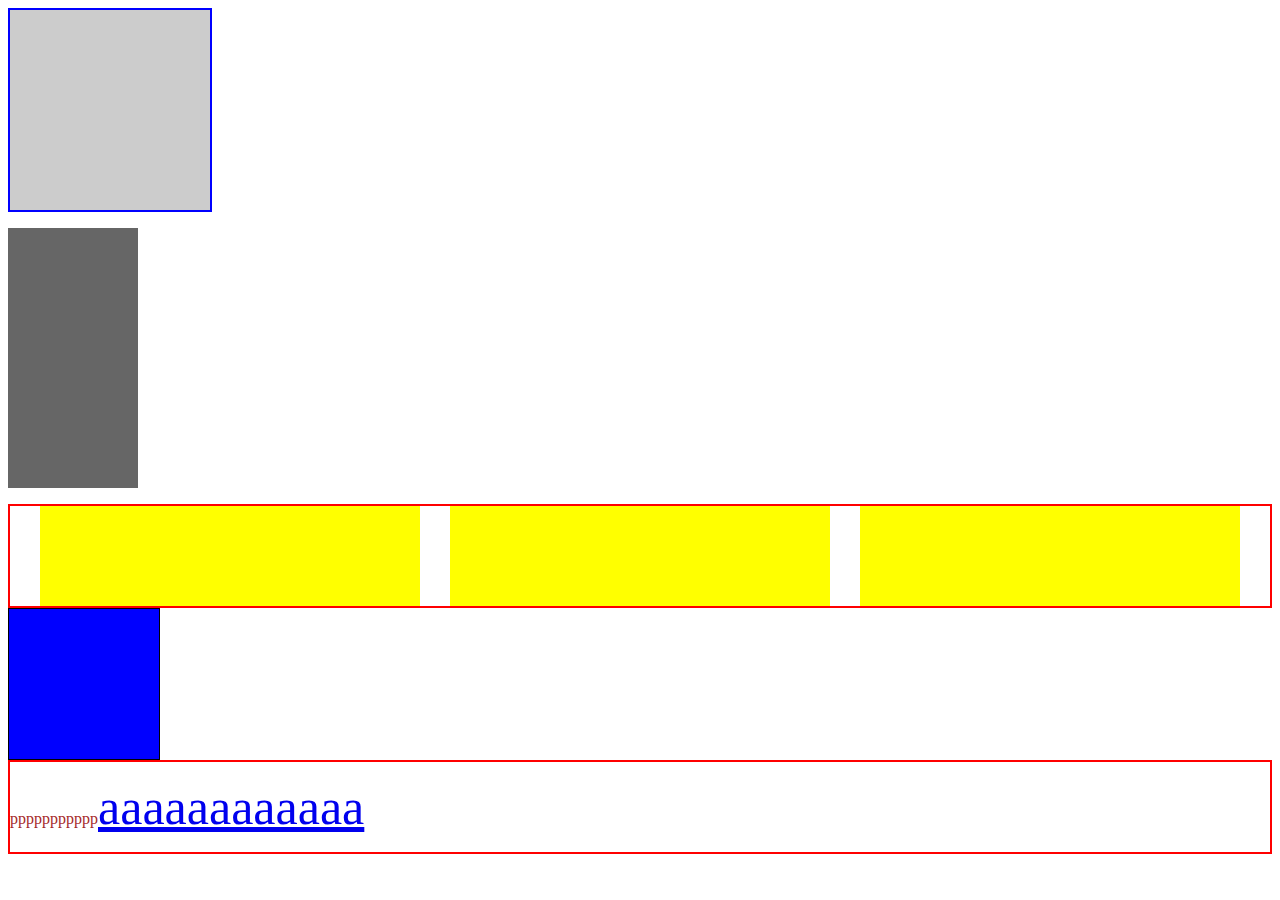
<file: HTML5/02-阶段二（CSS）/day26-less/index.html>
<!DOCTYPE html>
<html>
	<head>
		<meta charset="utf-8" />
		<title>less</title>
		<!--
			less: 一种动态语言，css预处理语言类似css,增加了心得功能（变量、运算、函数）
		-->
		<!--引入的是css文件（自动编译）-->
		<link rel="stylesheet" href="less1.css" />
	</head>
	<body>
		<div class="div1"></div>
		<p class="p1"></p>
		
		<div class="box">
			<div></div>
			<div></div>
			<div></div>
		</div>
		
		<div class="div3"></div>
		
		<div class="div4">
			<p>ppppppppppp<a href="#">aaaaaaaaaaaa</a></p>
		</div>
	</body>
</html>
</file>
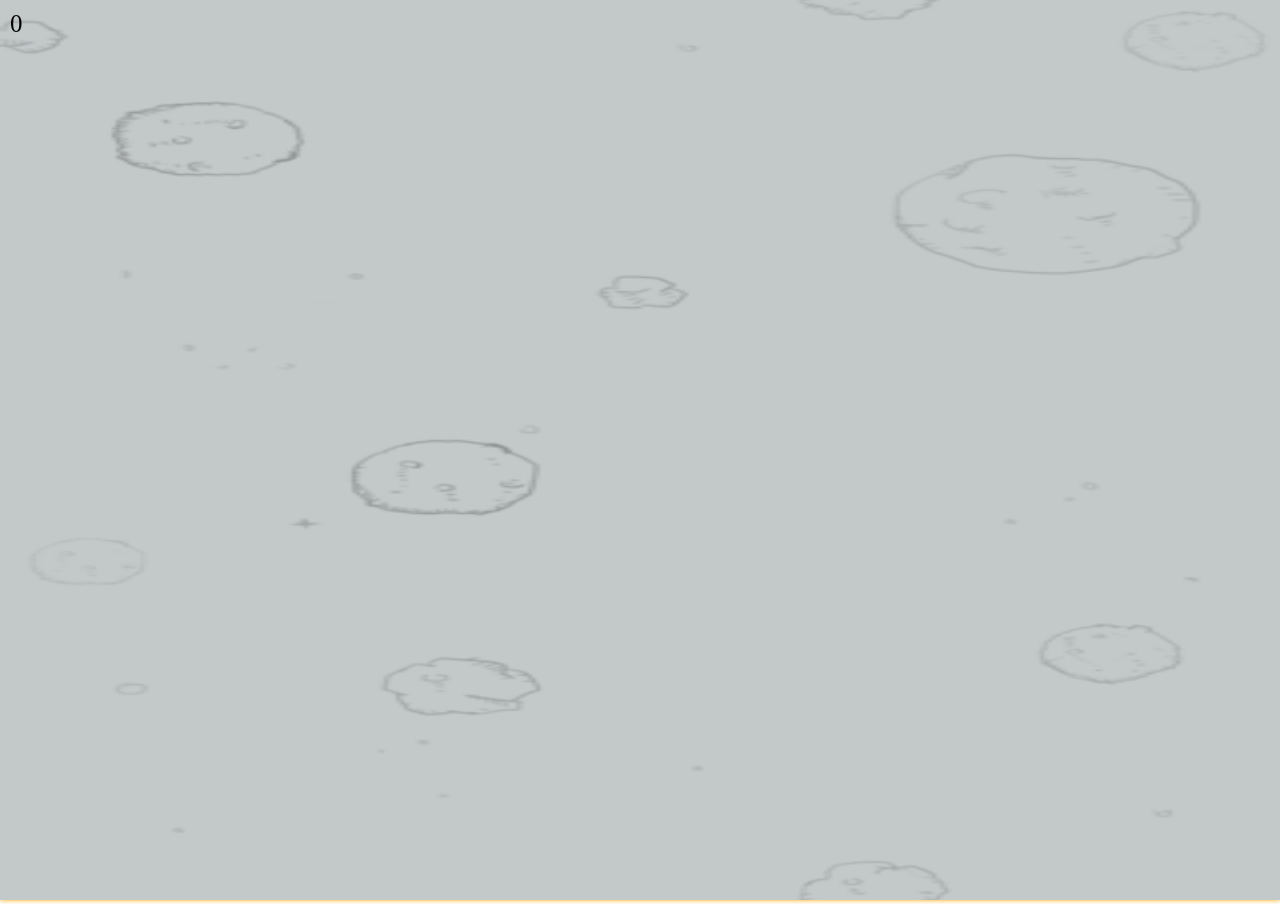
<file: HTML5/05-阶段五（Canvas）/Canvas04-Airplane/index.html>
<!DOCTYPE html>
<html>
	<head>
		<meta charset="UTF-8">
		<meta name="viewport" content="width=device-width,initial-scale=1,minimum-scale=1,maximum-scale=1,user-scalable=no" />
		<title>打飞机布局</title>
		<style type="text/css">
				*{
					padding: 0;
					margin: 0;
				}
				a{
					text-decoration: none;
				}
				li{
					list-style: none;
				}
				html,body{
					width: 100%;
					height: 100%;
				}
				#wrap{
					width: 100%;
					height: 100%;
					position: relative;
				}
				#score{
					position: absolute;
					left: 0;
					top: 0;
					font-size: 25px;
					padding: 10px;
				}
				#myCanvas{
					box-shadow: 0 0 5px orange;
					/*width: 100%;
					height: 100%;*/
				}
				#lose{
					position: absolute;
					width: 70%;
					height: 150px;
					left: 0;
					top: 0;
					right: 0;
					bottom: 0;
					margin: auto;
					border: 1px solid #CCCCCC;
					border-radius: 15px;
					background-color: gainsboro;
					font-size: 20px;
					text-align: center;
					display: none;
				}
				#lose li{
					height: 50px;
					line-height: 50px;
					border-bottom: 1px solid darkgray;
				}
				#lose li:last-child{
					border-bottom-width: 0;
				}
		</style>
	</head>
	<body>
		<div id="audioList">
			<audio src="audio/bullet.mp3" id="bulletSound"></audio>
			<audio src="audio/enemy1_down.mp3" id="enemy1Sound"></audio>
			<audio src="audio/enemy2_down.mp3" id="enemy2Sound"></audio>
			<audio src="audio/enemy3_down.mp3" id="enemy3Sound"></audio>
			<audio src="audio/game_music.mp3" id="gameSound" loop="loop"></audio>
			<audio src="audio/game_over.mp3" id="gameOverSound"></audio>
		</div>
		
		<div id="wrap">
			<!--分数-->
			<div id="score">
				<span id="scores">0</span>
			</div>
			<!--画布-->
			<canvas id="myCanvas" width="320" height="568"></canvas>
			
			<!--游戏结束-->
			<ul id="lose">
				<li>游戏结束</li>
				<li>得分 <span id="scoreEnd">0</span> </li>
				<li><a href="" id="again">再来一次</a></li>
			</ul>
			
			
		</div>
		<script src="js/jquery-3.1.0.min.js" type="text/javascript" charset="utf-8"></script>
		<script>
			$(function(){
				//获取元素
				var bulletSound=document.getElementById("bulletSound");
				var enemy1Sound=document.getElementById("enemy1Sound");
				var enemy2Sound=document.getElementById("enemy2Sound");
				var enemy3Sound=document.getElementById("enemy3Sound");
				var gameMusic=document.getElementById("gameSound");
				var gameOverMusic=document.getElementById("gameOverSound");
				
				var canvas=$("#myCanvas");
				var score=$('#score');
				var again=$('#again')
				
				var ctx=canvas[0].getContext('2d');
				//设置画布宽高等同手机屏幕
				canvas[0].width=$(window).width();
				canvas[0].height=$(window).height();
				
				//音乐
				//gameMusic.play();
				
				var bgImg=new Image();
				bgImg.src='img/background.png';
				
				//图片对象
				var bgImgObj={
					x:0,
					y:0,
					w:canvas.width(),
					h:canvas.height(),
					//绘制方法
					draw:function(){
						//alert(bgImg.complete);
						if (bgImg.complete) {//图片已经加载完成
							
							ctx.drawImage(bgImg,this.x,this.y,this.w,this.h);
							//顶部绘制一个背景
							ctx.drawImage(bgImg,this.x,this.y-this.h,this.w,this.h);
						}
						
					},
					//移动
					move:function(){
						this.y+=2;
						if (this.y>=this.h) {
							this.y=0;
						}
					},
					
				};
				//游戏函数结构框架
				function main(){
					//背景绘制
					bgImgObj.draw();
					//背景移动
					bgImgObj.move();
					
				}
				
				//动画方法
				function animate(){
					//擦掉画布
					ctx.clearRect(0,0,canvas.width(),canvas.height());
					//重新绘制
					main();
					//循环调用
					window.requestAnimationFrame(animate);
				}
				
				//游戏函数入口
				animate();
				
			})
			
			
			
		</script>
	</body>
</html>
</file>
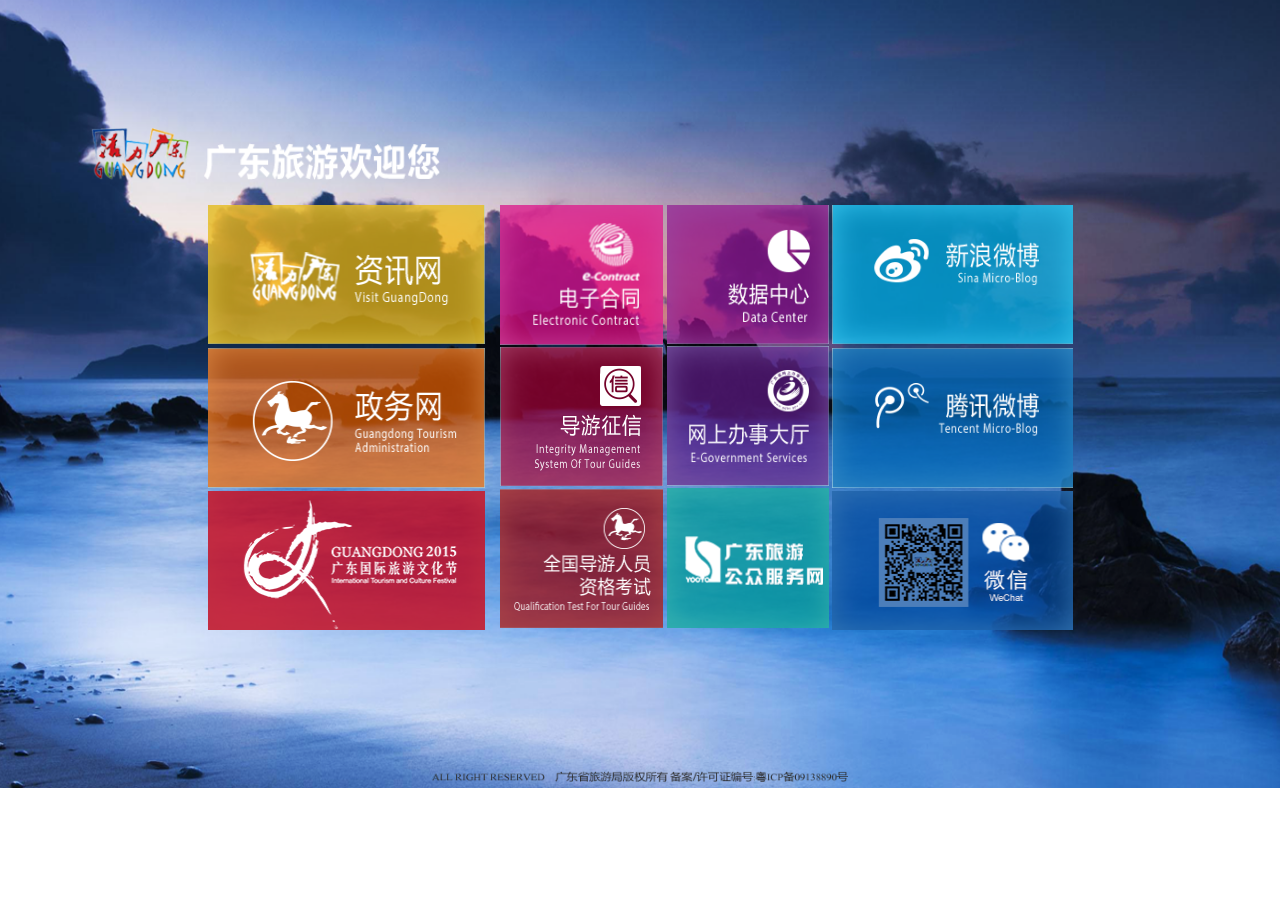
<file: HTML5/09-项目源码/02-CSS3活力广东/index.html>
<!DOCTYPE html>
<html>
	<head>
		<meta charset="utf-8" />
		<title>活力广东</title>
		<link rel="stylesheet" href="css/style.css" />
		<meta name="viewport" content="width=device-width,initial-scale=1,minimum-scale=1,maximum-scale=1,user-scalable=no" />
	</head>
	<body>
		<div class="all">
			<header>
				<a href="#">
					<img src="img/logo.png" alt="活力广东" title="活力广东" />
				</a>
				<a href="#">
					<img src="img/welcome.png" alt="广东旅游欢迎您" title="广东旅游欢迎您" />
				</a>	
			</header>
			<div class="main">
				<div class="left">
					<div class="left_left">
						<a href="#" class="a1">
							<img src="img/visit.png" alt="资讯网" title="资讯网" />
						</a>
						<a href="#" class="a1 a2">
							<img src="img/admin.png" alt="政务网" title="政务网" />
						</a>
						<a href="#" class="a1 a3">
							<img src="img/expo.png" alt="广东国际旅游文化节" title="广东国际旅游文化节" />
						</a>
					</div>
					<div class="left_right">
						<a href="#" class="a1 a2" >
							<img src="img/contract.png" alt="电子合同" title="电子合同" />
						</a>
						<a href="#" class="a1 a3">
							<img src="img/guide.png" alt="导游征信" title="导游征信" />
						</a>
						<a href="#" class="a1 aa2">
							<img src="img/axam.png" alt="全国导游人员资格考试" title="全国导游人员资格考试" />
					</div>
				</div>
				<div class="right">
					<div class="right-left">
						<a href="#" class="a1 a2">
							<img src="img/sjzx.png" alt="数据中心" title="数据中心" />
						</a>
						<a href="#" class="a1 a2">
							<img src="img/hall.png" alt="网上办事大厅" title="网上办事大厅" />
						</a>
						<a href="#" class="a1 a3">
							<img src="img/traval.png" alt="广东旅游服务网" title="广东旅游服务网" />
						</a>
					</div>
					<div class="right-right">
						<a href="#" class="a1 a2">
							<img src="img/sina.png" alt="新浪微博" title="新浪微博" />
						</a>
						<a href="#" class="a1 a2">
							<img src="img/tencent.png" alt="腾讯微博" title="腾讯微博" />
						</a>
						<a href="#" class="a1 a3">
							<img src="img/weico.png" alt="wechat" title="wechat" />
						</a>
					</div>
				</div>
			</div>
			
			<footer>
				<img src="img/serial.png" alt="link" />
			</footer>
		</div>
	</body>
</html>
</file>
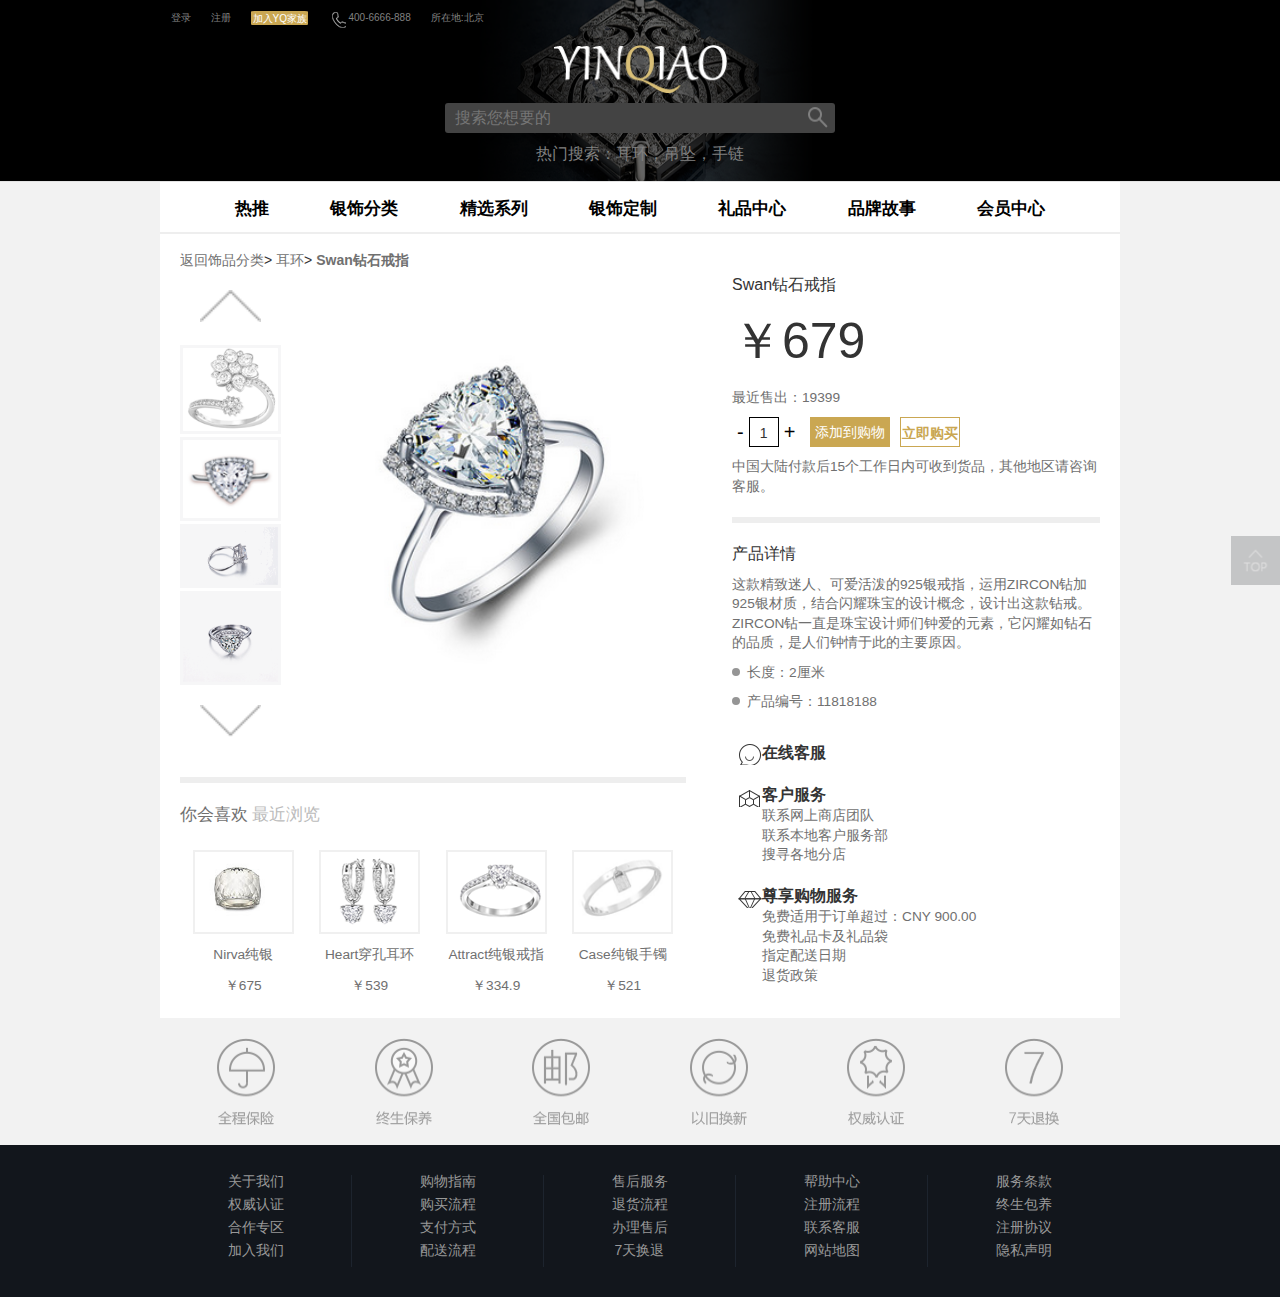
<file: HTML5/09-项目源码/04-下单页面响应式/index.html>
<!DOCTYPE html>
<html>
	<head>
		<meta charset="utf-8" />
		<title>Swan钻石戒指</title>
		<meta name="viewport" content="width=device-width,initial-scale=1,minimum-scale=1,maximum-scale=1,user-scalable=no" />
		<link rel="stylesheet" href="css/bootstrap.css" />
		<link rel="stylesheet" href="css/style.css" />
	</head>
	<body>
		<!--website 页面总-->
		<div class="website">
			<!--head 顶栏-->
			<div class="head">
				<!--顶栏内容-->
				<div class="topsee">
					<div class="toplink">
						<ul>
							<li><a href="#" title="登录">登录</a></li>
							<li><a href="#" title="注册">注册</a></li>
							<li><a href="#" id="li3" title="加入YQ家族">加入YQ家族</a></li>
							<li><a href="#" id="li4" title="联系电话">400-6666-888</a></li>
							<li><a href="#" title="公司所在地址">所在地:北京</a></li>
						</ul>
					</div>
					<div class="topsearch">
						<img src="img/logo.png" alt="logo" title="YINQIAO" />
						<div class="input">
							<input type="text" placeholder="搜索您想要的" />
							<a href="#" title="点击搜索"><img src="img/fangdajing_03.png" alt="" /></a>
						</div>
						<p>热门搜索：<a href="#">耳环</a>，<a href="#">吊坠</a>，<a href="#">手链</a></p>
					</div>
				</div>
			</div>
			<!--website end-->
			<div class="main">
				<ul class="mainlink">
					<li><a href="#" title="热推">热推</a></li>
					<li><a href="#" title="银饰分类">银饰分类</a></li>
					<li><a href="#" title="精选系列">精选系列</a></li>
					<li><a href="#" title="银饰定制">银饰定制</a></li>
					<li><a href="#" title="礼品中心">礼品中心</a></li>
					<li><a href="#" title="品牌故事">品牌故事</a></li>
					<li><a href="#" title="会员中心">会员中心</a></li>
				</ul>
				<hr / class="hr1">
				<!--content 商品详情-->
				<div class="content">
					
					<div class="left">
						<div class="leftlink">
							<a href="#">返回饰品分类</a>> 
							<a href="#">耳环</a>> 
							<a href="#" class="lefta">Swan钻石戒指</a>
						</div>
						<div class="leftimgs">
							<div class="l_img_right">
								<a href="#"><img src="img/big.png"></a>
							</div>
							<div class="l_img_left">
								<div class="imgpre">
									<a href="#"><img src="img/shang.png" alt="" /></a>
								</div>
								<ul class="leftimgul">
									<li><a href="#"><img src="img/Celestial.png" alt="" /></a></li>
									<li><a href="#"><img src="img/1.png" alt="" /></a></li>
									<li><a href="#"><img src="img/2.png" alt="" /></a></li>
									<li><a href="#"><img src="img/3.png" alt="" /></a></li>
								</ul>
								<div class="imgnext">
									<a href="#"><img src="img/xia.png" alt="" /></a>
								</div>
							</div>
						</div>
						<hr / class="hr2">
						<p><a href="#" class="p1">你会喜欢</a> <a href="#" class="p2">最近浏览</a></p>
						<div class="imggroups2">
							<div class="imgbox2">
								<div class="imgbox2_img"><a href="#"><img src="img/11.png"/></a></div>
								<p><a href="#" class="p03">Nirva纯银</a></p>
								<p><a href="#" class="p03">￥675</a></p>
							</div>
							<div class="imgbox2">
								<div class="imgbox2_img"><a href="#"><img src="img/22.png"/></a></div>
								<p><a href="#" class="p03">Heart穿孔耳环</a></p>
								<p><a href="#" class="p03">￥539</a></p>
							</div>
							<div class="imgbox2">
								<div class="imgbox2_img"><a href="#"><img src="img/33.png"/></a></div>
								<p><a href="#" class="p03">Attract纯银戒指</a></p>
								<p><a href="#" class="p03">￥334.9</a></p>
							</div><div class="imgbox2">
								<div class="imgbox2_img"><a href="#"><img src="img/44.png"/></a></div>
								<p><a href="#" class="p03">Case纯银手镯</a></p>
								<p><a href="#" class="p03">￥521</a></p>
							</div>
						</div>
					</div>
					<div class="right">
						<p class="p01">Swan钻石戒指</p>
						<p class="p02">￥679</p>
						<p class="p03">最近售出：19399</p>
						<div class="add">
							<div class="add1">
								<a href="#">-</a>
									<div class="add1-1">1</div>
								<a href="#">+</a>
							</div>
							<div class="add2"><a href="#">添加到购物袋</a></div>
							<div class="add3"><a href="#">立即购买</a></div>
						</div>
						<p class="p03">中国大陆付款后15个工作日内可收到货品，其他地区请咨询客服。</p>
						<hr / class="hr2">
						<p class="p04">产品详情</p>
						<p class="p03">这款精致迷人、可爱活泼的925银戒指，运用ZIRCON钻加925银材质，结合闪耀珠宝的设计概念，设计出这款钻戒。ZIRCON钻一直是珠宝设计师们钟爱的元素，它闪耀如钻石的品质，是人们钟情于此的主要原因。</p>
						<div class="radius"></div><p class="p03">长度：2厘米</p>
						<div class="radius"></div><p class="p03">产品编号：11818188</p>
						<br />
						<dl><dt class="before1">在线客服</dt></dl>
						<dl>
							<dt class="before2">客户服务</dt>
							<dd>联系网上商店团队</dd>
							<dd>联系本地客户服务部</dd>
							<dd>搜寻各地分店</dd>
						</dl>
						<dl>
							<dt class="before3">尊享购物服务</dt>
							<dd>免费适用于订单超过：CNY 900.00</dd>
							<dd>免费礼品卡及礼品袋</dd>
							<dd>指定配送日期</dd>
							<dd>退货政策</dd>
						</dl>
					</div>
					
				</div>
				<!--content 商品详情 end-->
				<div class="imggroup">
						<a href="#"><img src="img/111.png" alt="" /></a>
						<a href="#"><img src="img/222.png" alt="" /></a>
						<a href="#"><img src="img/333.png" alt="" /></a>
						<a href="#"><img src="img/444.png" alt="" /></a>
						<a href="#"><img src="img/555.png" alt="" /></a>
						<a href="#"><img src="img/666.png" alt="" /></a>
				</div>
			</div>
			<footer>
				<div class="footer_main">
					<div class="footer_box">
						<p><a href="#">关于我们</a></p>
						<p><a href="#">权威认证</a></p>
						<p><a href="#">合作专区</a></p>
						<p><a href="#">加入我们</a></p>
					</div>
					<div class="footer_main">
					<div class="footer_box">
						<p><a href="#">购物指南</a></p>
						<p><a href="#">购买流程</a></p>
						<p><a href="#">支付方式</a></p>
						<p><a href="#">配送流程</a></p>
					</div><div class="footer_main">
					<div class="footer_box">
						<p><a href="#">售后服务</a></p>
						<p><a href="#">退货流程</a></p>
						<p><a href="#">办理售后</a></p>
						<p><a href="#">7天换退</a></p>
					</div><div class="footer_main">
					<div class="footer_box">
						<p><a href="#">帮助中心</a></p>
						<p><a href="#">注册流程</a></p>
						<p><a href="#">联系客服</a></p>
						<p><a href="#">网站地图</a></p>
					</div>
					<div class="footer_box">
						<p><a href="#">服务条款</a></p>
						<p><a href="#">终生包养</a></p>
						<p><a href="#">注册协议</a></p>
						<p><a href="#">隐私声明</a></p>
					</div>
				</div>
			</footer>
		</div>
		<div class="gettop">
			<a href="#">
				<img src="img/top_03.png" alt="" />
			</a>
		</div>
	</body>
</html>
</file>
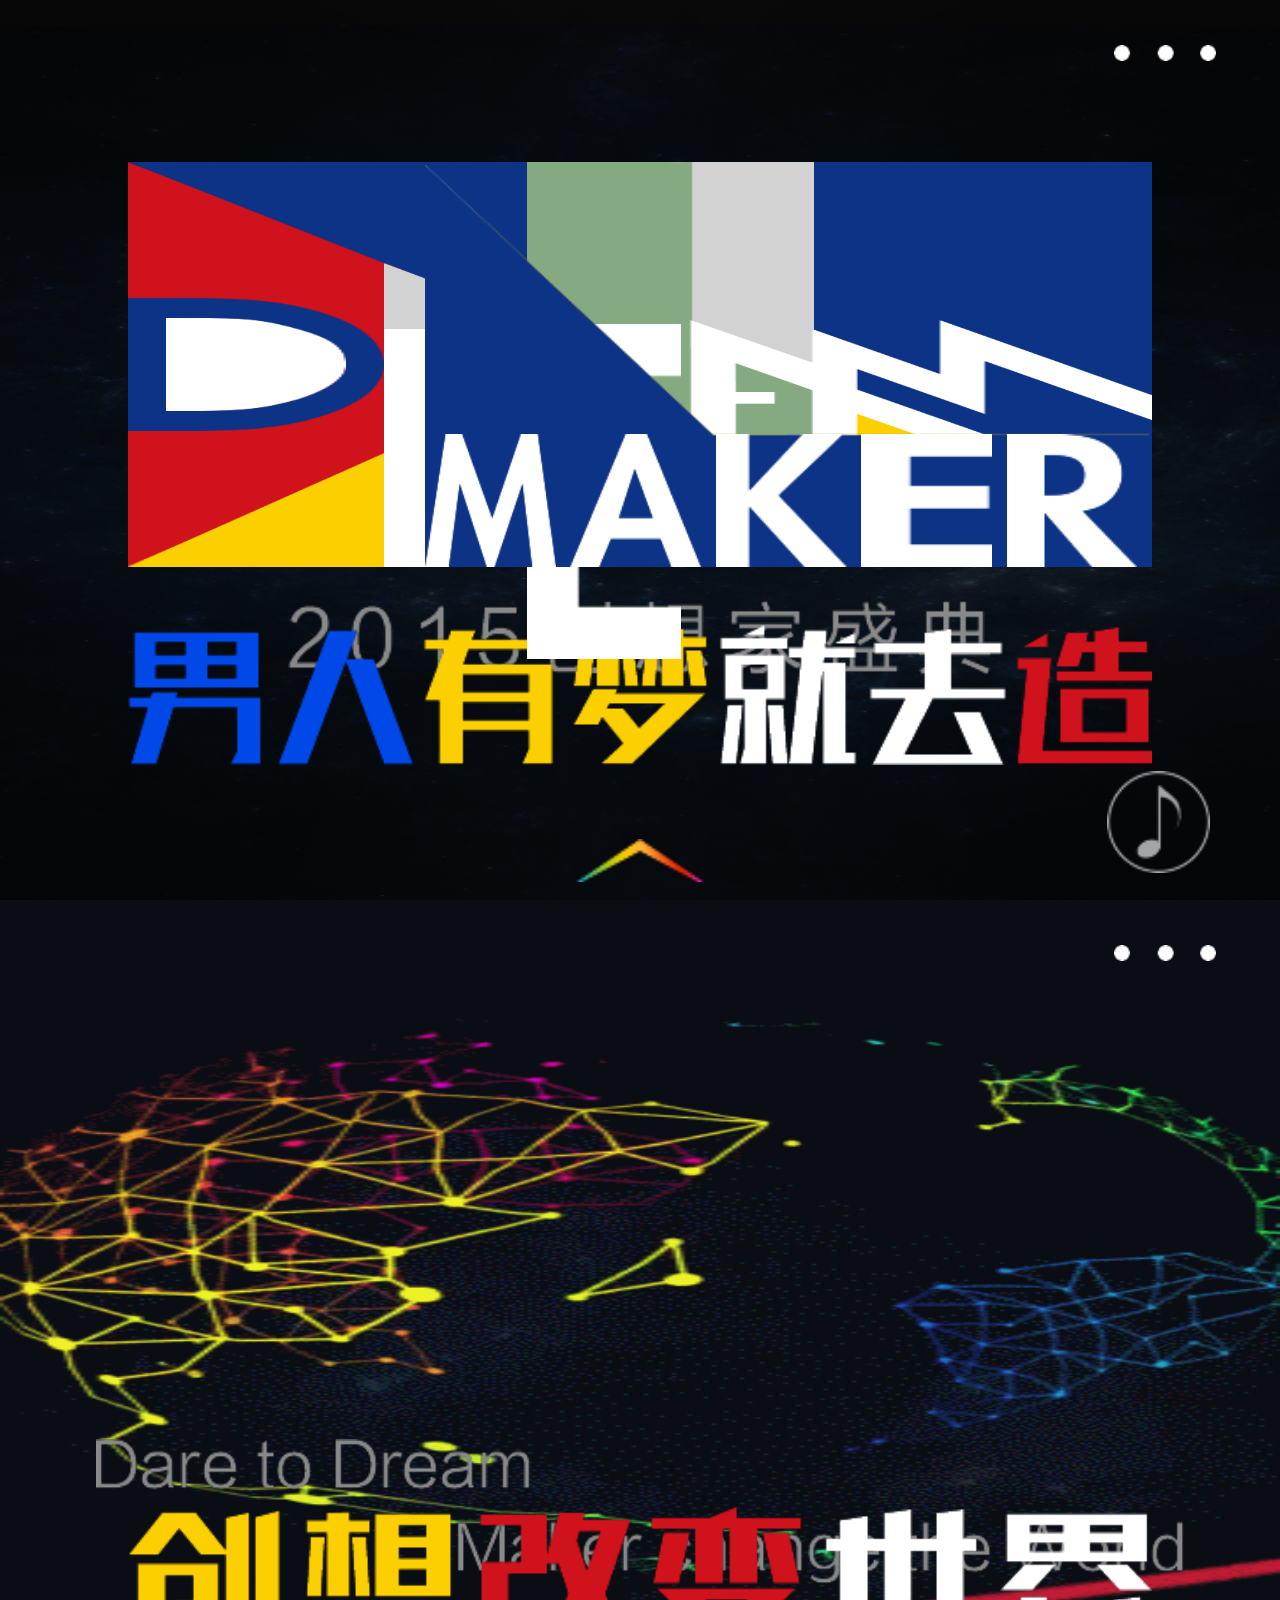
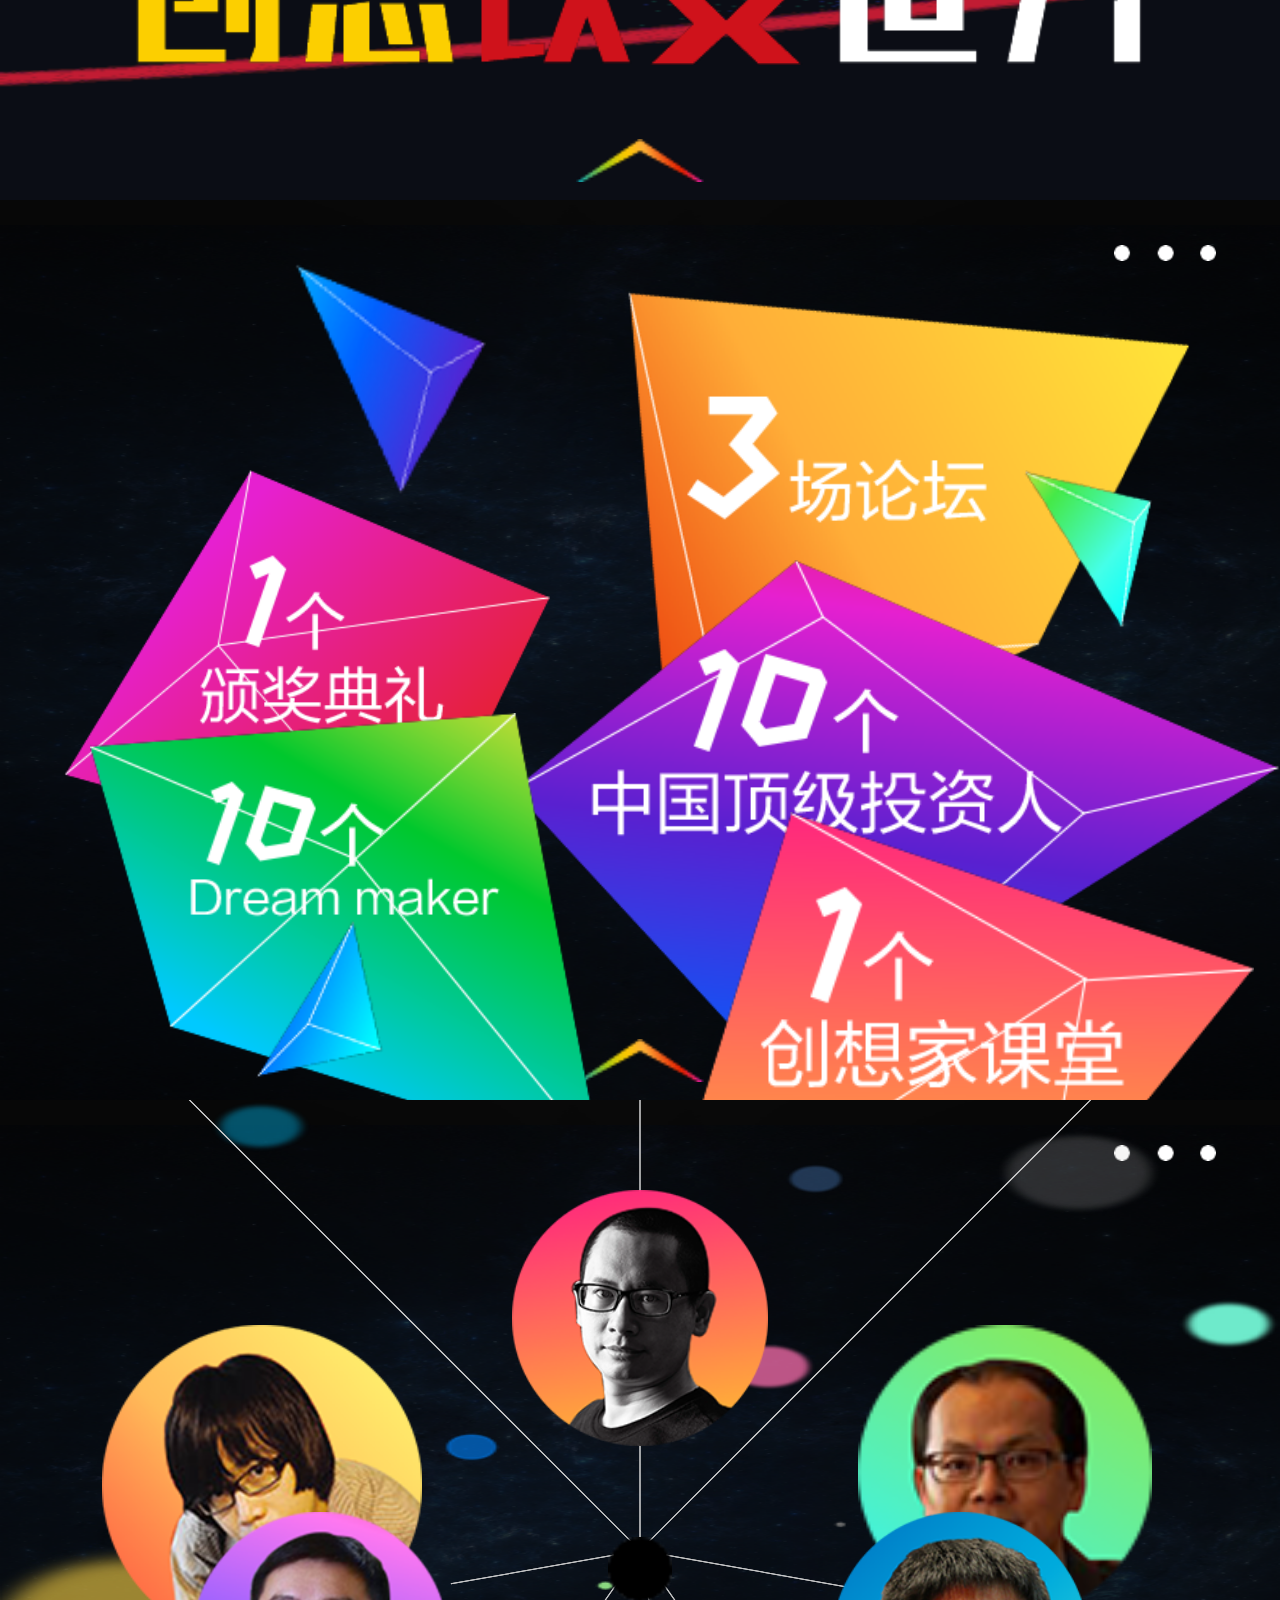
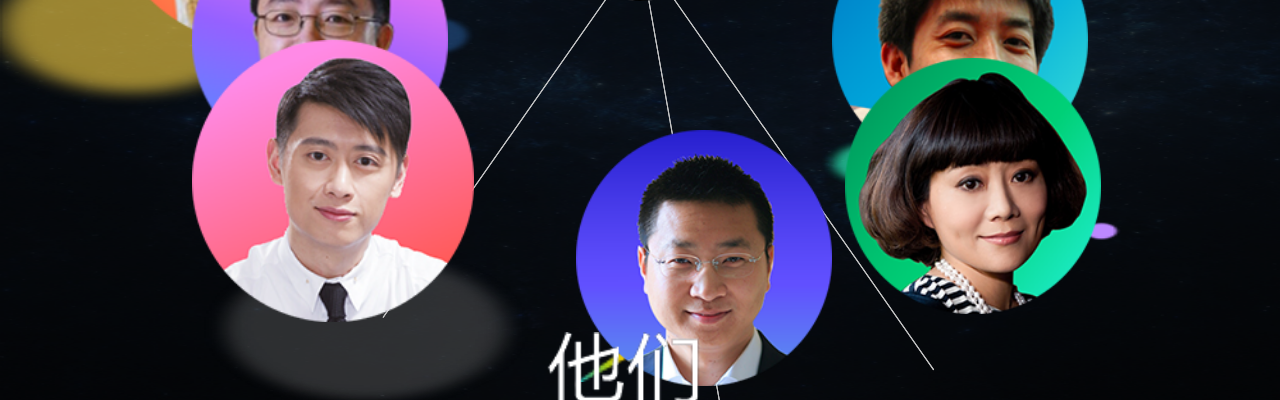
<file: HTML5/09-项目源码/05-H5创想家/index.html>
<!DOCTYPE html>
<html>

	<head>
		<meta charset="utf-8" />
		<title>DREAM</title>
		<meta name="viewport" content="width=device-width,initial-scale=1,minimum-scale=1,maximum-scale=1,user-scalable=no" />
		<link rel="stylesheet" type="text/css" href="css/animate.min.css" />
		<link rel="stylesheet" type="text/css" href="css/style.css" />
	</head>

	<body>
		<div class="main">
			<div class="swiper-container">
				<div class="swiper-wrapper">
					<!--背景音乐-->
					<div class="swiper-slide slide1">
						<!--顶端右侧导航栏-->
						<div class="nav">
							<img src="img/nav.png"/>
						</div>
						<!--流星红色-->
						<div class="star1">
							<img src="img/l1.png" alt="" />
						</div>
						<!--流星黄色-->
						<div class="star2">
							<img src="img/l2.png" alt="" />
						</div>
						<!--流星蓝色-->
						<div class="star3">
							<img src="img/l3.png" alt="" />
						</div>
						<!--上滑按钮-->
						<div class="next">
							<img src="img/next.png" alt="" />
						</div>
						<!--音乐开-->
						<div class="musicon">
							<img src="img/musicon.png"/>
						</div>
						<audio src="musics/Shiftone_1.18.mp3" autoplay=""></audio>
						<div class="musicoff">
							<img src="img/musicoff.png"/>
						</div>
						<!--2015创想家盛典-->
						<div class="font1">
							<img src="img/font1.png" alt="" />
						</div>
						<!--男人有梦就去造-->
						<div class="font2">
							<img src="img/font2.png" alt="" />
						</div>
						<!--第一层-->
						<div class="bottomwrap">
							<!--一层红色-->
							<div class="bottomred">
								<img src="img/bottomred.png"/>
								<!--二层蓝色D-->
								<div class="middleblue">
									<img src="img/middleblue.png"/>
									<!--顶部左边白的D-->
									<div class="topD">
										<img src="img/topD.png"/>
									</div>
								</div>
								<!--二层灰色左-->
								<div class="middlegrayleft">
									<img src="img/bottomgrayleft.png" alt="" />
									<!--二层红色D-->
									<div class="middleredD">
										<img src="img/middleredD.png"/>
									</div>
								</div>
							</div>
							<!--一层蓝色-->
							<div class="bottomblue">
								<img src="img/bottomblue.png" alt="" />
							</div>
							<!--一层黄色-->
							<div class="bottomyellow">
								<img src="img/bottomyellow.png"/>
							</div>
							<!--二层灰绿色-->
							<div class="middleceladon">
								<img src="img/bottomceladon.png"/>
							</div>
							<!--二层灰色右-->
							<div class="middlegrayright">
								<img src="img/middlegrayright.png"/>
							</div>
							<!--二层底部蓝色-->
							<div class="middlebottomblue">
								<img src="img/middlebottomblue.png"/>
								<!--顶层白色MAKER-->
								<div class="topbottomM">
									<img src="img/topbottomM.png"/>
								</div>
								<div class="topbottomA">
									<img src="img/topbottomA.png"/>
								</div>
								<div class="topbottomK">
									<img src="img/topbottomK.png"/>
								</div>
								<div class="topbottomE">
									<img src="img/topbottomE.png"/>
								</div>
								<div class="topbottomR">
									<img src="img/topbottomR.png"/>
								</div>
							</div>
							<!--顶层中间白色E-->
							<div class="topcenterE">
								<img src="img/topcenterE.png"/>
							</div>
							<!--顶层白色RM-->
							<div class="topRM">
								<img src="img/topRM.png"/>
							</div>
						</div>
					</div>
					<div class="swiper-slide slide2">
						<!--顶端右侧导航栏-->
						<div class="nav">
							<img src="img/nav.png"/>
						</div>
						<!--上滑按钮-->
						<div class="next">
							<img src="img/next.png" alt="" />
						</div>
						<!--2015创想家盛典-->
						<div class="font3">
							<img src="img/font3.png" alt="" />
						</div>
						<!--创想改变世界-->
						<div class="font4">
							<img src="img/font4.png" alt="" />
						</div>
						<!--<div class="earth">
							<img src="img/earth.png"/>
						</div>-->
					</div>
					<div class="swiper-slide slide3">
						<!--顶端右侧导航栏-->
						<div class="nav">
							<img src="img/nav.png"/>
						</div>
						<!--上滑按钮-->
						<div class="next">
							<img src="img/next.png" alt="" />
						</div>
						<!--无字蓝色-->
						<div class="groupblue">
							<img src="img/group1.png"/>
						</div>
						<!--3场论坛-->
						<div class="groupyellow">
							<img src="img/group4.png"/>
						</div>
						<!--1个颁奖典礼-->
						<div class="grouppink">
							<img src="img/group5.png"/>
						</div>
						<!--10个中国顶级投资人-->
						<div class="grouppurper">
							<img src="img/group6.png"/>
						</div>
						<!--无字绿色-->
						<div class="groupgreen">
							<img src="img/group2.png"/>
						</div>
						<!--10个Dream-->
						<div class="groupfontgreen">
							<img src="img/group7.png"/>
						</div>
						<!--1个创想家课堂-->
						<div class="groupred">
							<img src="img/group9.png"/>
						</div>
						<!--无字左下角-->
						<div class="groupbottom">
							<img src="img/group3.png"/>
						</div>
					</div>
					<div class="swiper-slide slide4">
						<!--顶端右侧导航栏-->
						<div class="nav">
							<img src="img/nav.png"/>
						</div>
						<!--上滑按钮-->
						<div class="next">
							<img src="img/next.png" alt="" />
						</div>
						<!--泡泡背景-->
						<div class="colorbg">
							<img src="img/bg2.png"/>
						</div>
						<!--person1-->
						<div class="person1 personclick">
							<img src="img/person1.png"/>
						</div>
						<!--person2-->
						<div class="person2 personclick">
							<img src="img/person2.png"/>
						</div>
						<!--person3-->
						<div class="person3 personclick">
							<img src="img/person3.png"/>
						</div>
						<!--person4-->
						<div class="person4 personclick">
							<img src="img/person4.png"/>
						</div>
						<!--person5-->
						<div class="person5 personclick">
							<img src="img/person5.png"/>
						</div>
						<!--person6-->
						<div class="person6 personclick">
							<img src="img/person6.png"/>
						</div>
						<!--person7-->
						<div class="person7 personclick">
							<img src="img/person7.png"/>
						</div>
						<!--person8-->
						<div class="person8 personclick">
							<img src="img/person8.png"/>
						</div>
						<!--他们已改变世界-->
						<div class="font5">
							<img src="img/font5.png"/>
						</div>
						<!--点击了解他们-->
						<div class="font6">
							<img src="img/font6.png"/>
						</div>
						<!--中心小圆点-->
						<div class="balckcenter">
							<img src="img/center.png"/>
						</div>
						<!--白线-->
						<ul class="line">
							<li></li>
							<li></li>
							<li></li>
							<li></li>
							<li></li>
							<li></li>
							<li></li>
							<li></li>
						</ul>
						<!--第四页轮播图-->
						<div class="personWrap">
							<div class="personCentent">
								<div class="personA">
									<img src="img/person1.png"/>
									<p class="personname">刘勇</p>
									<p class="personabout">一个票贩子联盟的缔造者<br/>格瓦拉创始人</p>
								</div>
								<div class="personA">
									<img src="img/person2.png"/>
									<p class="personname">沈黎晖</p>
									<p class="personabout">他做了一个很酷的音乐节<br/>中国音乐产业2.0的革命先锋<br>草莓音乐节创始人、摩登天空CEO</p>
								</div>
								<div class="personA">
									<img src="img/person3.png"/>
									<p class="personname">龚焱博士</p>
									<p class="personabout">如果创业也是门学科，他大概是最好的教书匠<br/>知名创业学教授</p>
								</div>
								<div class="personA">
									<img src="img/person4.png"/>
									<p class="personname">范钧</p>
									<p class="personabout">报告老板，这个搅局的家伙来啦！<br/>万合天宜CEO</p>
								</div>
								<div class="personA">
									<img src="img/person5.png"/>
									<p class="personname">王晓峰</p>
									<p class="personabout">他来自超人的故乡？<br/>36氪CEO</p>
								</div>
								<div class="personA">
									<img src="img/person6.png"/>
									<p class="personname">罗启刚</p>
									<p class="personabout">一个正努力给传统媒体穿上互联网<br/>新衣的高颜值“小怪兽”<br>赫斯特中国数字传媒总经理</p>
								</div>
								<div class="personA">
									<img src="img/person7.png"/>
									<p class="personname">张蓓</p>
									<p class="personabout">她开创了"唯美人间客栈"de 先河<br/>花间堂创始人</p>
								</div>
								<div class="personA">
									<img src="img/person8.png"/>
									<p class="personname">王晓峰</p>
									<p class="personabout">有范儿有面，优雅出行<br/>uber上海总裁</p>
								</div>
								<!--关闭按钮-->
								<div class="personclose">
									<img src="img/x.png"/>
								</div>
								<div class="presonpre"><</div>
								<div class="presonnext">></div>
							</div>
						</div>
					</div>
				</div>
			</div>
		</div>
	</body>
	<script src="js/swiper-3.3.1.min.js"></script>
	<script src="js/swiper.animate1.0.2.min.js"></script>
	<script src="js/jquery-3.1.0.min.js"></script>
	<script src="js/dream.js"></script>

</html>
</file>
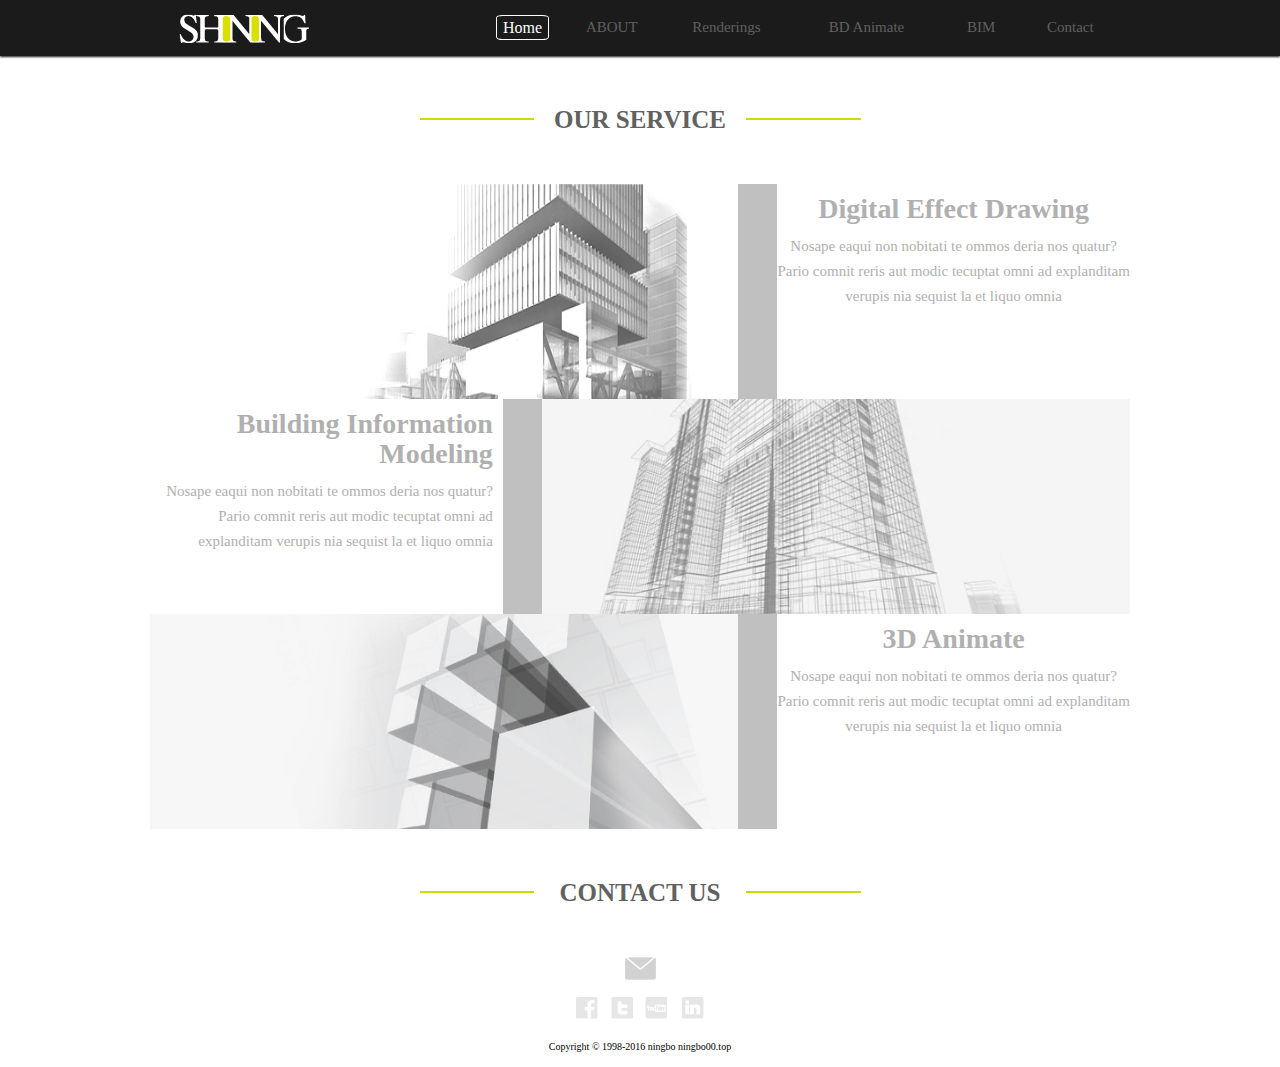
<file: HTML5/09-项目源码/06-响应式SHNNG/index.html>
<!DOCTYPE html>
<html>

	<head>
		<meta charset="utf-8" />
		<title>Shining for English</title>
		<meta name="viewport" content="width=device-width,initial-scale=1,minimum-scale=1,maximum-scale=1,user-scalable=no" />
		<link rel="stylesheet" type="text/css" href="css/common.css" />
		<link rel="stylesheet" href="css/home.css" />
	</head>

	<body>
		<header>
			<div class="headerContent">
				<a  href="index.html" class="logolink">
					<img src="img/logo.png" title="Shining for English" alt="SHING" />
				</a>
				<nav>
					<ul id="headNav">
						<li>
							<a  href="index.html" title="Home"><span class="navBorderOne">Home</span></a>
						</li>
						<li>
							<a  href="about.html" title="ABOUT"><span class="navBorder">ABOUT</span></a>
						</li>
						<li>
							<a  href="Renderings.html" title="Renderings"><span class="navBorder">Renderings</span></a>
						</li>
						<li>
							<a  href="bd.html" title="BD Animate"><span class="navBorder">BD Animate</span></a>
						</li>
						<li>
							<a  href="bim.html" title="BIM"><span class="navBorder">BIM</span></a>
						</li>
						<li>
							<a  href="contact.html" title="Contact"><span class="navBorder">Contact</span></a>
						</li>
					</ul>
				</nav>
				<div class="navbtn">
					<img src="img/nav.png" alt="菜单" title="menu"/>
				</div>
			</div>
		</header>

		<div class="homeMain">
			<div class="title">
				<div class="titleBgLeft"></div>
				<h1>OUR SERVICE</h1>
				<div class="titleBgRight"></div>
			</div>
			<div class="homeContent">
				<div class="homeContentBox homeContentBox1">
					<div class="boxleft">
						<a href="###" title="Digital Effect Drawing">
							<img src="img/home1gray.jpg" id="homeimg1" alt="" />
						</a>
					</div>
					<div class="boxright">
						<h2><a href="###" title="Digital Effect Drawing">Digital Effect Drawing</a></h2>
						<p>Nosape eaqui non nobitati te ommos deria nos quatur? Pario comnit reris aut modic tecuptat omni ad explanditam verupis nia sequist la et liquo omnia</p>
					</div>
				</div>

				<div class="homeContentBox homeContentBox2">
					<div class="boxleft boxleftSed">
						<a href="###" title="Building Information Modeling">
							<img src="img/home2gray.jpg" id="homeimg2" alt="" />
						</a>
					</div>
					<div class="boxright boxrightSed">
						<h2><a href="###" id="contentRight" title="Building Information Modeling">Building Information Modeling</a></h2>
						<p id="contentRight1">Nosape eaqui non nobitati te ommos deria nos quatur? Pario comnit reris aut modic tecuptat omni ad explanditam verupis nia sequist la et liquo omnia</p>
					</div>
				</div>

				<div class="homeContentBox homeContentBox3">
					<div class="boxleft">
						<a href="###" title="3D Animate">
							<img src="img/home3gray.jpg" id="homeimg3" alt="3D Animate" />
						</a>
					</div>
					<div class="boxright">
						<h2><a href="###" title="3D Animate">3D Animate</a></h2>
						<p>Nosape eaqui non nobitati te ommos deria nos quatur? Pario comnit reris aut modic tecuptat omni ad explanditam verupis nia sequist la et liquo omnia</p>
					</div>
				</div>
			</div>
			<div class="title">
				<div class="titleBgLeft"></div>
				<h1>CONTACT US</h1>
				<div class="titleBgRight"></div>
			</div>
		</div>

		<footer>
			<div class="footerShareOne">
				<a href="###" title="Share email">
					<img src="img/email.png" alt="Share email" id="email" />
				</a>
			</div>
			<div class="footerShareTwo">
				<a href="###" title="facebook"><img src="img/facebook.png" id="facebook" alt="" /></a>
				<a href="###" title="twitter"><img src="img/twitter.png" id="twitter" alt="" /></a>
				<a href="###" title="youtube"><img src="img/youtube.png" id="youtube" alt="" /></a>
				<a href="###" title="linkedln"><img src="img/linkedln.png" id="linkedln" alt="" /></a>
			</div>
			<p>Copyright &copy; 1998-2016 ningbo ningbo00.top</p>
		</footer>
	</body>
	<script src="js/jquery-3.1.0.min.js"></script>
	<script src="js/common.js"></script>

</html>
</file>
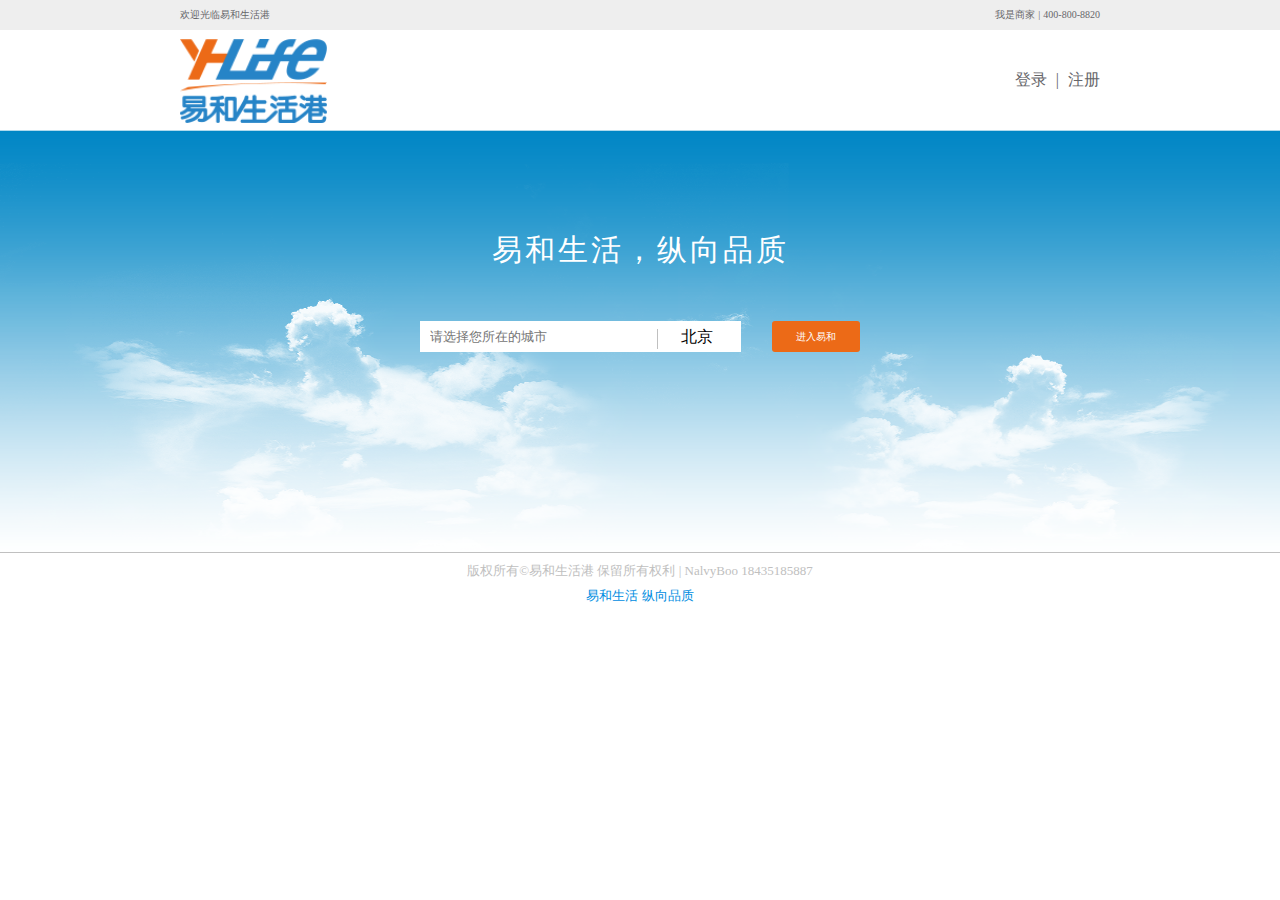
<file: HTML5/09-项目源码/07-易和生活港（完整电商网站）/index.html>
<!DOCTYPE html>
<html>
	<head>
		<meta charset="utf-8" />
		<title>易和生活港欢迎您</title>
		<meta name="viewport" content="width=device-width,initial-scale=1,minimum-scale=1,maximum-scale=1,user-scalable=no" />
		<link rel="stylesheet" type="text/css" href="css/reset.css"/>
		<link rel="stylesheet" type="text/css" href="css/welcome.css"/>
	</head>
	<body>
		<!--欢迎页头部-->
		<div class="welcome_head">
			<div class="welcome_head_wrap">
				<a href="#" title="欢迎光临易和生活港">欢迎光临易和生活港</a>
				<div class="welcome_head_right">
					<a href="html/login_forC.html" title="我是商家">我是商家</a><div class="sep">|</div><a href="###" title="400-800-8820">400-800-8820</a>
				</div>
			</div>
		</div>
		<!--欢迎页头部结束-->
		<!--logo+登录注册-->
		<div class="welcome_logo">
			<a href="html/home.html">
				<img src="img/logo.png" alt="易和生活港" title="易和生活港" />
			</a>
			<div class="welcome_logo_login">
				<a href="html/login.html" title="登录">登录</a>
				<div class="sep1">|</div>
				<a href="html/register.html" title="注册">注册</a>
			</div>
		</div>
		<!--logo+登录注册结束-->
		<!--大背景页-->
		<div class="welcome_wrap">
			<div class="welcome_slogan" title="易和生活，纵向品质">易和生活，纵向品质</div>
			<div class="welcome_search">
				<div class="welcome_search_box">
					<input type="text" placeholder="请选择您所在的城市"/>
					<span id="welcome_add">北京</span>
				</div>
				<div id="welcome_search_button">
					<a href="html/home.html">进入易和</a>
				</div>
			</div>
			<div id="welcome_add_choose">
				<div id="welcome_add_hot">
					热门城市:<span id="welcome_add_city">石家庄</span>
				</div>
				<ul>
					<li>
						<div class="welcome_add_num">A</div>
						<div class="welcome_add_name">
							<span>鞍山</span>
							<span>安阳</span>
						</div>
					</li>
					<li>
						<div class="welcome_add_num">B</div>
						<div class="welcome_add_name">
							<span>包头</span>
							<span>北京</span>
							<span>本溪</span>
						</div>
					</li>
					<li>
						<div class="welcome_add_num">C</div>
						<div class="welcome_add_name">
							<span>长春</span>
						</div>
					</li>
					<li>
						<div class="welcome_add_num">D</div>
						<div class="welcome_add_name">
							<span>大连</span>
							<span>丹东</span>
						</div>
					</li>
					<li>
						<div class="welcome_add_num">F</div>
						<div class="welcome_add_name">
							<span>抚顺</span>
						</div>
					</li>
					<li>
						<div class="welcome_add_num">H</div>
						<div class="welcome_add_name">
							<span>菏泽</span>
							<span>哈尔滨</span>
							<span>邯郸</span>
							<span>衡水</span>
							<span>呼和浩特</span>
						</div>
					</li>
					<li>
						<div class="welcome_add_num">J</div>
						<div class="welcome_add_name">
							<span>焦作</span>
							<span>济南</span>
							<span>吉林</span>
							<span>锦州</span>
							<span>济宁</span>
						</div>
					</li>
					<li>
						<div class="welcome_add_num">K</div>
						<div class="welcome_add_name">
							<span>开封</span>
						</div>
					</li>
					<li>
						<div class="welcome_add_num">L</div>
						<div class="welcome_add_name">
							<span>临沂</span>
							<span>洛阳</span>
						</div>
					</li>
					<li>
						<div class="welcome_add_num">N</div>
						<div class="welcome_add_name">
							<span>南京</span>
							<span>南昌</span>
						</div>
					</li>
					<li>
						<div class="welcome_add_num">Q</div>
						<div class="welcome_add_name">
							<span>青岛</span>
							<span>秦皇岛</span>
						</div>
					</li>
					<li>
						<div class="welcome_add_num">S</div>
						<div class="welcome_add_name">
							<span>石家庄</span>
							<span>上海</span>
						</div>
					</li>
					<li>
						<div class="welcome_add_num">T</div>
						<div class="welcome_add_name">
							<span>太原</span>
							<span>天津</span>
							<span>唐山</span>
							<span>泰安</span>
						</div>
					</li>
					<li>
						<div class="welcome_add_num">W</div>
						<div class="welcome_add_name">
							<span>无锡</span>
							<span>威海市</span>
							<span>潍坊</span>
							<span>武汉</span>
						</div>
					</li>
					<li>
						<div class="welcome_add_num">X</div>
						<div class="welcome_add_name">
							<span>邢台</span>
							<span>新乡</span>
							<span>西安</span>
						</div>
					</li>
					<li>
						<div class="welcome_add_num">Y</div>
						<div class="welcome_add_name">
							<span>烟台</span>
						</div>
					</li>
					<li>
						<div class="welcome_add_num">Z</div>
						<div class="welcome_add_name">
							<span>淄博</span>
							<span>郑州</span>
						</div>
					</li>
				</ul>
			</div>
		</div>
		<!--大背景页结束-->
		<!--欢迎页页脚-->
		<div class="welcome_footer">
			<div class="welcome_footer_copy">
				版权所有&copy;易和生活港 保留所有权利 | NalvyBoo 18435185887
			</div>
			<div class="welcome_footer_slogen" title="易和生活 纵向品质">
				易和生活 纵向品质
			</div>
		</div>
	</body>
	<script src="js/jquery-3.1.0.min.js"></script>
	<script src="js/welcome.js"></script>
</html>
</file>
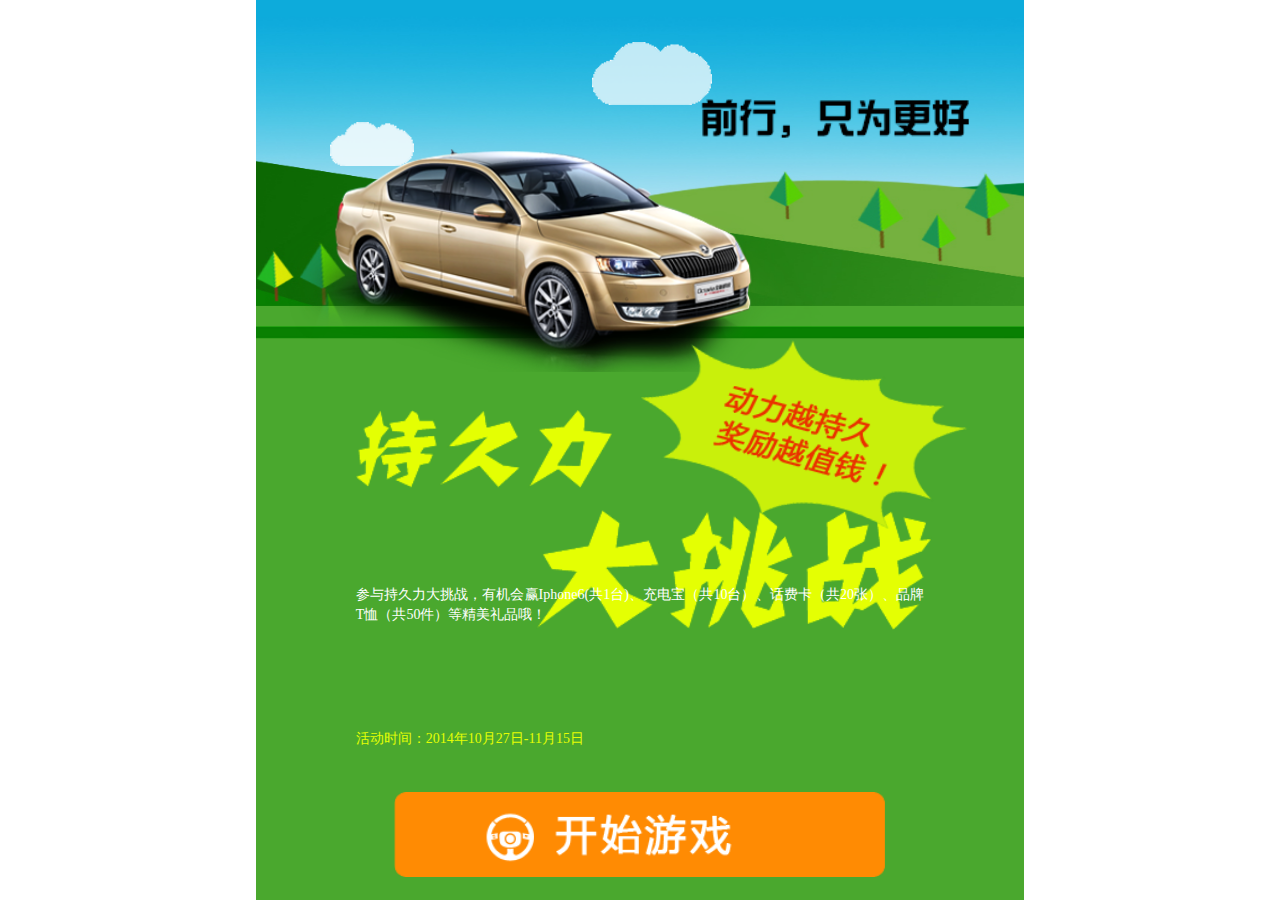
<file: HTML5/06-阶段六（PHP基础+微信后台和游戏开发）/php-demo/微信游戏-持久力/index.html>
<!DOCTYPE html>
<html>
	<head>
		<meta charset="utf-8" />
		<meta name="viewport" content="width=device-width,initial-scale=1,minimum-scale=1,maximum-scale=1,user-scalable=no" />
		<title></title>
		<link rel="stylesheet" type="text/css" href="css/wx_car.css"/>
		<link rel="stylesheet" type="text/css" href="css/animate.min.css"/>
	</head>
	<body>
		<div class="wrap">
			<!--图片预加载-->
			<div id="loading-wrap">
				<div id="loading">0%</div>
			</div>
			
			<!--首页 第一页-->
			<div id="page1">
				<!--白云1-->
				<img src="img/cloud1.png" id="cloud1" alt="" />
				<!--白云2-->
				<img src="img/cloud2.png" id="cloud2" alt="" />
				<!--车-->
				<img src="img/car.png" id="car" alt="" />
				<!--前行，只为更好-->
				<img src="img/font1.png" id="font1" alt="" />
				<!--持久力，大挑战-->
				<img src="img/font2.png" id="font2" alt="" class="animated bounceInLeft"/>
				<!--动力越持久-->
				<img src="img/font3.png" id="font3" alt="" class="animated bounceInRight">
				<!--说明-->
				<div id="info1">参与持久力大挑战，有机会赢Iphone6(共1台)、充电宝（共10台）、话费卡（共20张）、品牌T恤（共50件）等精美礼品哦！</div>
				<div id="info2">活动时间：2014年10月27日-11月15日</div>
				<!--开始按钮-->
				<img src="img/start.png" id="start" alt="" />
			</div>
			<!--首页 第一页结束-->
			
			<!--游戏界面-->
			<div id="page2">
				<!--得分-->
				<div id="score">
					<span id="min">0</span>分钟<span id="sed">0</span>秒钟
				</div>
				<!--障碍物-->
				<div id="bug1" style="top: 22%;left: 55%;width: 18%;height: 9%;"></div>
				<div id="bug2" style="top: 40%;left: 10%;width: 11%;height: 28%;"></div>
				<div id="bug3" style="top: 41%;left: 75%;width: 18%;height: 15%;"></div>
				<div id="bug4" style="top: 61%;left: 31%;width: 42%;height: 13%;"></div>
				<!--游戏汽车-->
				<img src="img/gamecar.png" id="gamecar" alt="" style="top: 40%;left: 45%;" />
			</div>
			<!--游戏界面结束-->
			
			<!--游戏说明-->
			<div id="page3">
				<img src="img/rule.png" id="rule"/>
				<!--关闭按钮-->
				<img src="img/close.png" class="close" alt="" />
			</div>
			<!--游戏说明结束-->
			
			<!--游戏结束界面-->
			<div id="page4">
				<!--白云1-->
				<img src="img/cloud1.png" id="cloud1" alt="" />
				<!--白云2-->
				<img src="img/cloud2.png" id="cloud2" alt="" />
				<!--车-->
				<img src="img/car.png" id="car" alt="" />
				<!--前行，只为更好-->
				<img src="img/font1.png" id="font1" alt="" />
				<!--深色背景区-->
				<div class="dark">
					<p class="p1">历史最高持续了<span id="end_min">0</span>分钟</p>
					<p class="p2">在全国持久力测试中排名第<span id="rank">0</span>位</p>
				</div>
				<p class="p3">达到指定成绩即可抽奖！</p>
				<!--奖项说明-->
				<div class="end_info">
					<p>iphone6（共1台）<span>35分钟</span></p>
					<p>移动充电宝（共10台）<span>20分钟</span></p>
					<p>30元手机话费卡（共20张）<span>10分钟</span></p>
					<p>品牌T恤（共50件）<span>1分钟</span></p>
				</div>
				<!--分享按钮-->
				<img src="img/share.png" id='share' alt="" />
				<!--重玩一次-->
				<img src="img/again.png" id="again" alt="" />
			</div>
			<!--游戏结束界面结束-->
			
			<!--分享页面-->
			<div id="page5">
				<img src="img/shareimg.png" id="pageshare"/>
			</div>
			<!--分享页面结束-->
			
			
			<!--抽中奖品页面-->
			<div id="page7">
				<!--白云1-->
				<img src="img/cloud1.png" id="cloud1" alt="" />
				<!--白云2-->
				<img src="img/cloud2.png" id="cloud2" alt="" />
				<!--车-->
				<img src="img/car.png" id="car" alt="" />
				<!--前行，只为更好-->
				<img src="img/font1.png" id="font1" alt="" />
				<!--深色背景区-->
				<div class="dark">
					<!--成功-->
					<div class="success">
						<p class="success_p0 success_p3">恭喜您!</p>
						<p class="success_p1 success_p2">抽中斯柯达《持久力大挑战》礼品<span class="success_p0 success_p3">品牌T恤</span>一件。</p>
						<p class="success_p2">发送中奖页面截图至上海大众斯柯达微信，小柯给您颁奖哦！</p>
						<p class="success_p3">活动时间：2016年10月27日-12月31日</p>
					</div>
					<!--失败-->
					<div class="fail">
						<p class="fail_p1">很遗憾，您没有中奖哦</p>
						<p class="success_p2">关注<spanclass="success_p3">微信公众号</span>(ciwenyiweizhuce)，关注并发截图到该公众号可获得又一轮<span class="success_p3">抽奖机会！</span></p>
					</div>
				</div>
				<!--分享按钮-->
				<img src="img/addbutton.png" id='addbutton' alt="" />
				<!--重玩一次-->
				<img src="img/trybutton.png" id="trybutton" alt="" />
			</div>
			<!--抽中奖品页面结束-->
			<!--关注公众号页面-->
			<div id="page6">
				<img src="img/add.png" id="add"/>
			</div>
			<!--关注公众号页面结束-->
		</div>
	</body>
	<script src="js/jquery-3.1.0.min.js"></script>
	<script src="js/wx_car.js"></script>
</html>
</file>
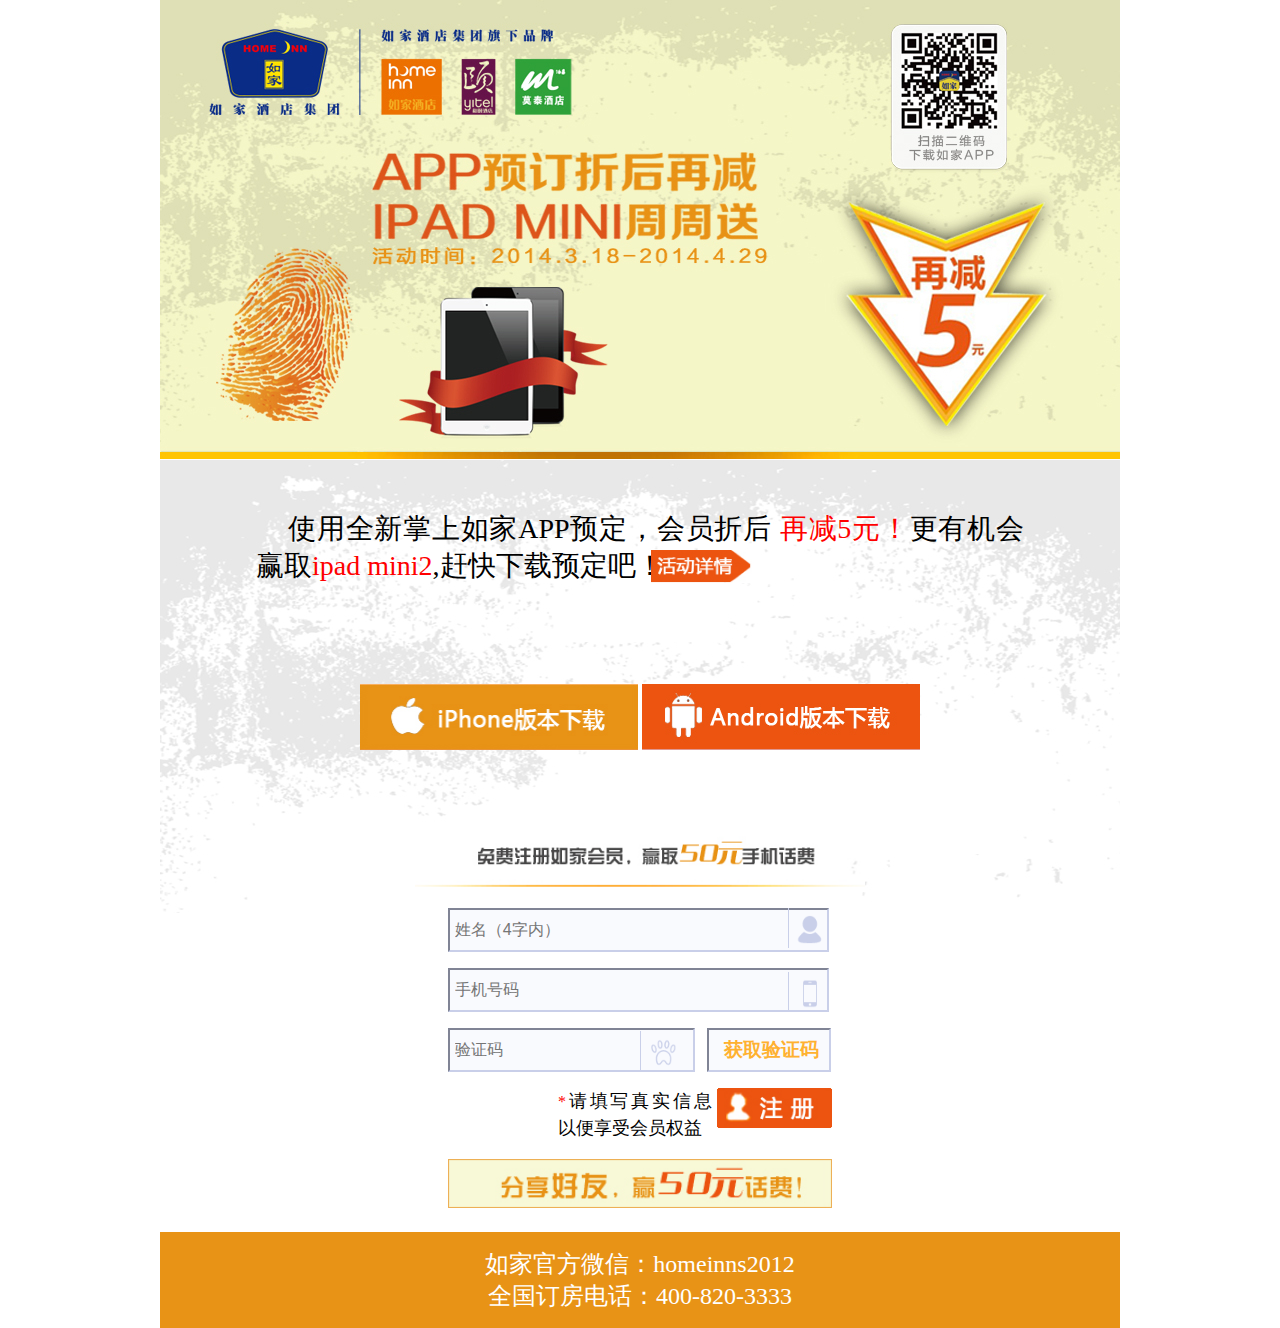
<file: HTML5/02-阶段二（CSS）/day18-CSS3-selecter/demo/如家网页/index.html>
<!DOCTYPE html>
<html>
	<head>
		<meta charset="utf-8" />
		<meta name="viewport" 
		content="width=device-width, 
		initial-scale=1.0, 
		maximum-scale=1.0, 
		user-scalable=0">
		<title>如家主页</title>
		<link rel="stylesheet" href="css/style.css" />
		<link rel="stylesheet" href="css/rome.css" />
	</head>
	<body>
		<header>
			<a href="detail.html">
				<img src="img/top.jpg" title="如家酒店集团"/>
			</a>
		</header>
		<div class="main">
			<p>使用全新掌上如家APP预定，会员折后
				<span class="font_red">再减5元！</span>更有机会赢取<span class="font_red">ipad mini2</span>,赶快下载预定吧！
				<a href="enjoy.html" class="link1"><img src="img/link1.png" alt="活动详情" title="点击查看活动详情" /></a>
			</p>
			<div class="download">
				<a href="error.html">
					<img src="img/ipone_download.png" alt="ipone下载" title="ipone download" />
				</a>
				<a href="index.html">
					<img src="img/android_download.png" alt="android" title="android download" />
				</a>
			</div>
			<div class="ad1">
				<img src="img/ad1.png" alt="广告" title="点击查看详情" />
			</div>
			<form action="#">
				<input type="text" name="name" placeholder="姓名（4字内）" title="请输入名字" />
				<div class="input1">
					<a href="#">
						<img src="img/人.png" alt="联系人" title="查看用户名" />
					</a>
				</div>
				<input type="text" name="pbone" placeholder="手机号码" title="请输入手机号码" />
				<div class="input2">
					<a href="#">
						<img src="img/手机.png" alt="电话号码" title="获取手机号码" />
					</a>
				</div>
				<input type="text" name="yzm" placeholder="验证码" title="请输入密码" />
				<div class="input3">
					<a href="#">
						<img src="img/熊掌.png" alt="验证码故障" title="获取不到验证码" />
					</a>
				</div>
				<a href="#" class="input4" >
					<input type="text" name="yzm1" value="获取验证码" disabled="" title="点击获取验证码" />
				</a>
				<div class="input5">
					<a href="register_success.html">
						<img src="img/registed.png" alt="注册" title="注册" />
					</a>
					<p><span class="font_red2">*</span>请填写真实信息 以便享受会员权益</p>
				</div>
				<div class="input6">
					<a href="enjoy.html">
						<img src="img/ad2.png" alt="广告" title="点击查看详情" />
					</a>
				</div>
			</form>
		</div>
		<footer>
			<p>如家官方微信：homeinns2012</p>
			<p>全国订房电话：400-820-3333</p>
		</footer>
	</body>
</html>
</file>
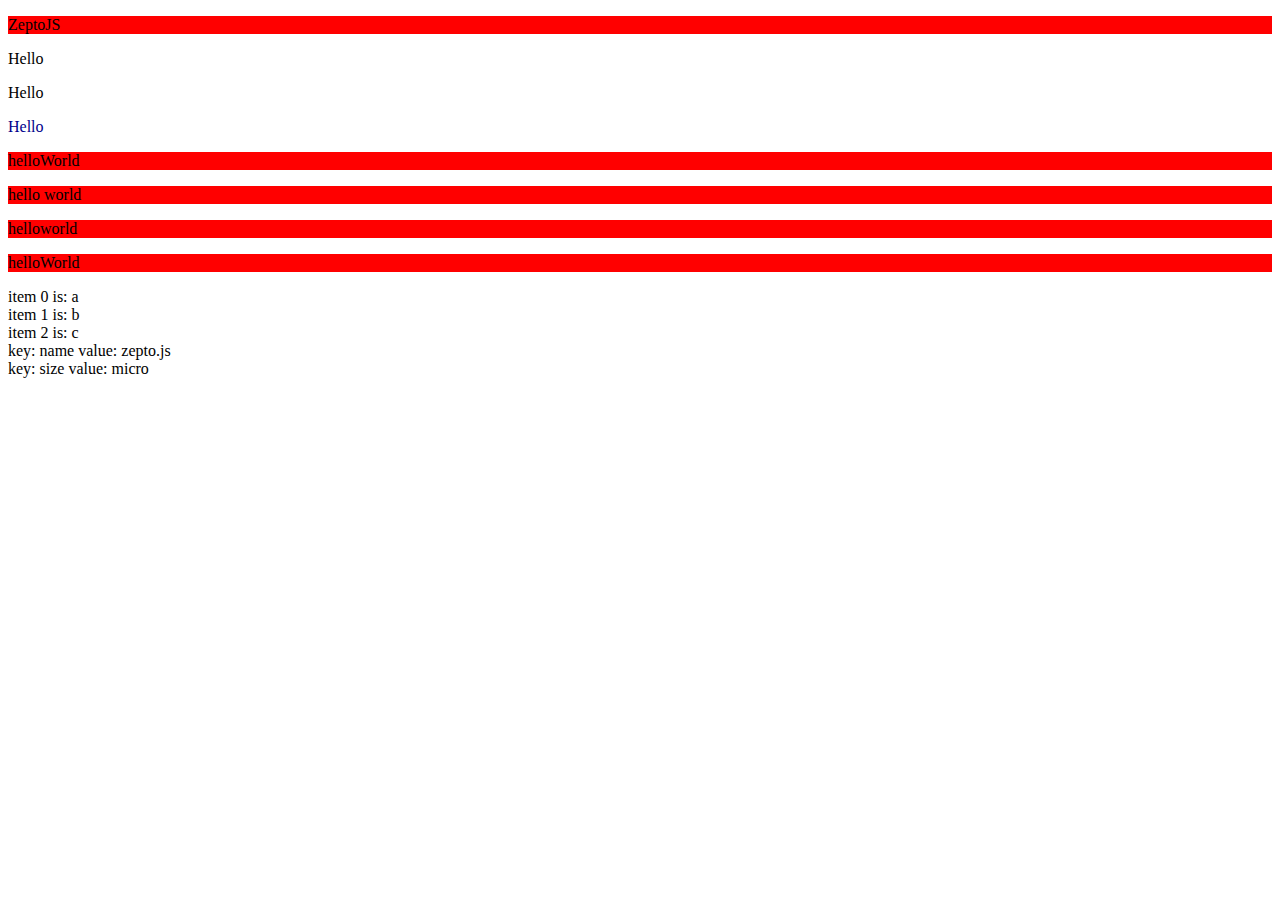
<file: HTML5/07-ZeptoJS/Zepto01.html>
<!DOCTYPE html>
<html lang="en">
<head>
	<meta charset="UTF-8">
	<title>Zepto</title>
</head>
<body>
	<p>ZeptoJS</p>
	<div class="content"></div>
	<div class="name">
		<p>hello-world</p>
		<p class="part">hello world</p>
		<p>helloworld</p>
		<p>hello-world</p>
	</div>
	<div class="item"></div>
</body>
<script src="js/zepto.min.js"></script>
<script>
	//当页面加载完成后调用
	Zepto(function($){
		console.log("Ready to Zepto");
	});

	//获取所有标签
	$('p').css("background-color","red");

	//动态创建标签
	var html = "<p>Hello</p>";
	$(".content").append(html);
	$("<p>Hello</p>").appendTo(".content");
	$("<p />",{text:"Hello",id:"greeting",css:{color:'darkblue'}}).appendTo(".content");

	//生成驼峰式命名
	Zepto(function($){
		$(".name").find("p").each(function(){
			$(this).text($.camelCase($(this).text()));
		});
	});

	//检查父节点是否包含给定的dom节点
	console.log($.contains($('.name')[0],$(".part")[0]));

	//遍历所有元素
	$.each(['a','b','c'],function(index,value){
		console.log('item %d is: %s',index,value);
		var html = 'item '+index+' is: '+value+'<br>';
		$(".item").append(html);
	});
	var hash = {name:'zepto.js',size:'micro'};
	$.each(hash,function(key,value){
		var html = 'key: '+key+' value: '+value+'<br>';
		$(".item").append(html);
	});

	//extend
	var target = {one: 'patridge'},
		source = {two: 'turtle doves'};
	var target2 = {one: 'patridge'},
		source2 = {one: 'one',two:'turtle doves'};
	console.log($.extend(target, source));
	console.log($.extend(target2, source2));
</script>
</html>
</file>
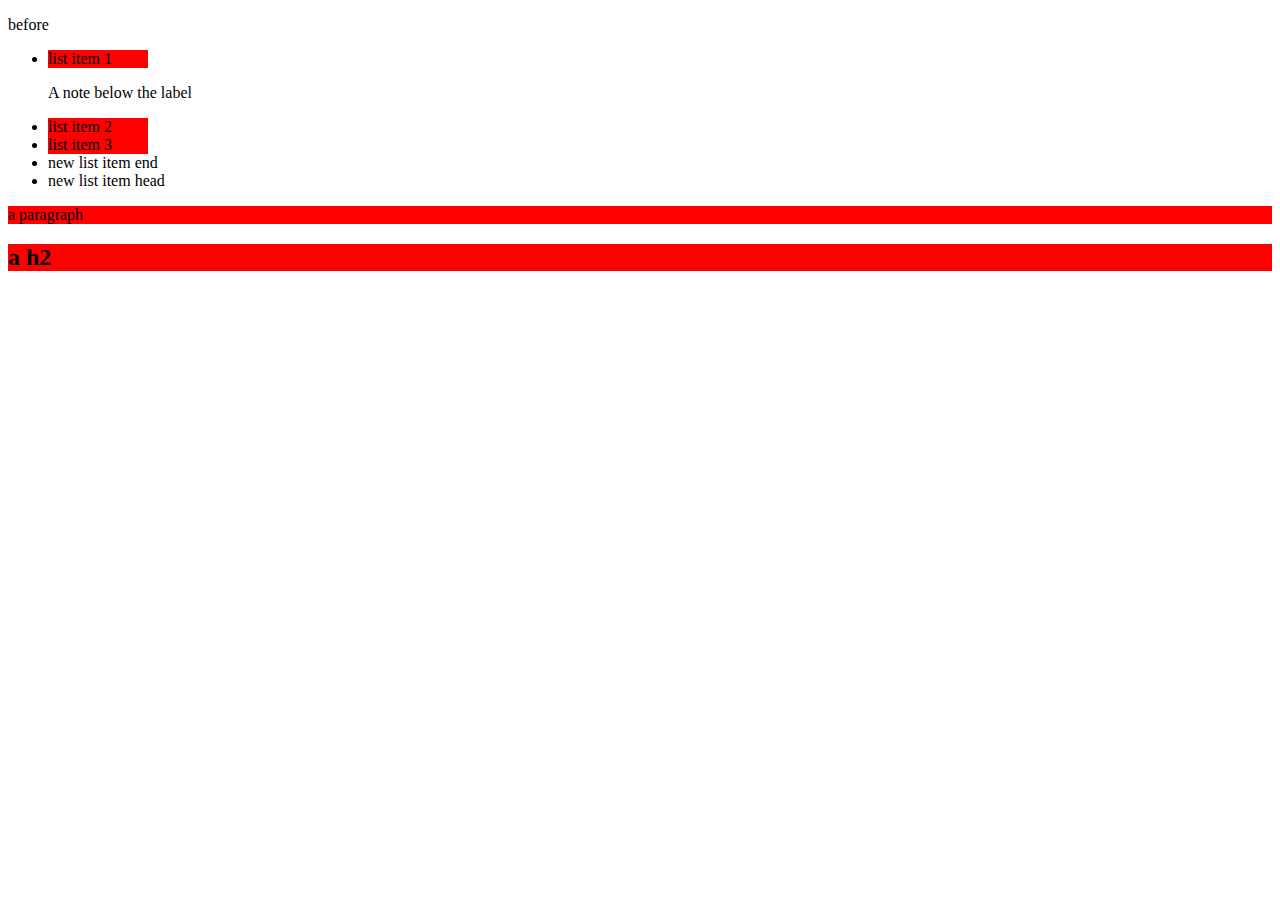
<file: HTML5/07-ZeptoJS/Zepto02.html>
<!DOCTYPE html>
<html lang="en">
<head>
	<meta charset="UTF-8">
	<title>Zepto</title>
	<style>
		.width{
			width: 100px;
		}
	</style>
</head>
<body>
	<ul>
		<li>list item 1</li>
		<li>list item 2</li>
		<li>list item 3</li>
	</ul>
	<p>a paragraph</p>
	<h2>a h2</h2>
	<form action="###">
		
	</form>
</body>
<script src="js/zepto.min.js"></script>
<script>

	//$.fn:给所有Zepto对象添加方法
	$.fn.empty = function(){
		return this.each(function(){
			this.innerHTML = '';
		});
	};

	//$.grep:获取一个数组，新数组只包含回调函数中返回true的数组项
	var grepArr = $.grep([1,2,3],function(item){
		return item > 1;
	});
	console.log(grepArr);

	//$.inArray:返回数组中指定元素的索引值，没有找到返回-1，第三个参数表示从该索引值开始向查找
	var inArr1 = $.inArray("abc",['bcd','abc','edf','aaa']);
	var inArr2 = $.inArray("abc",['bcd','abc','edf','aaa'],1);
	var inArr3 = $.inArray("abc",['bcd','abc','edf','aaa'],2);
	console.log(inArr1,inArr2,inArr3);

	//$.isArray:判断是否为数组
	var isArr = ['a','c'];
	console.log($.isArray(isArr));

	//$.isFunction:判断是否是function
	console.log($.isFunction(grepArr));

	//$.isNumeric:判断是否为有限数值或一个字符串表示的数字
	console.log($.isNumeric('111'));

	//$.isPlainObject:测试对象是否是通过{}或者new Object创建的
	var isPla1 = $.isPlainObject({});
	var isPla2 = $.isPlainObject(new Object);
	var isPla3 = $.isPlainObject(new Date);
	var isPla4 = $.isPlainObject(window);
	console.log(isPla1,isPla2,isPla3,isPla4);//true true false false

	//$.isWindow:判断是否为一个window对象
	//这在处理iframe时非常有用，每个iframe都有它们自己的window对象，使用常规方法obj === window校验这些objects的时候会失败
	console.log($.isWindow(window));

	//$.map:遍历集合中的元素，返回通过迭代函数的全部结果（一个新数组）,null和undefined将被过滤掉。
	var mapArr = $.map([1,2,3,4,5],function(item,index){
		if(item > 1){
			return item*item;
		}
	})
	console.log(mapArr);
	var mapArr2 = $.map({"yao":1,"tai":2,"yang":3},function(item,index){
		if(item>1){
			return item*item;
		}
	});
	console.log(mapArr2);

	// $.map和$.grep的异同
	// 都是对数组进行操作
	// map对数组进行遍历，返回满足条件的新数组
	// grep起到筛选的作用，返回满足条件的值
	
	//$.noop:引用一个空函数，什么都不处理
	var callback = $.noop;

	//$.parseJSON:原生JSON.parse方法的别名，接收一个标准的JSON字符串，并返回解析后的javaScript对象
	console.log($.parseJSON('{"name":"John"}'));

	//$.trim:删除字符串首尾的空白符
	console.log(" hello world ");
	console.log($.trim(" hello world "));

	//$.type:获取javascript对象的类型，可能的类型有null,undefined,boolean,number,string,function,array,date,regexp,object,error.
	console.log($.type(new Date));
	console.log($.type("hello world"));
	console.log($.type(1111));

	//add:添加元素到当前匹配的元素集合中来。如果没有给定content参数，则在整个document中查找
	$('li').add('p,h2').css('background-color','red');

	//addClass:添加class类名
	$('li').addClass('width');

	//after:在匹配元素后插入内容（外部插入）。内容可以为html字符串，dom节点，或者节点组成的数组
	$('li:first-child').after('<p>A note below the label</p>')

	//before:在匹配元素前面插入内容（外部插入）。内容同after。
	$('ul').before('<p>before</p>');

	//append:在每个匹配的元素末尾插入内容（内部插入）。内容同after。
	$('ul').append('<li>new list item end</li>');

	//appendTo:功能与append类似，格式相反。内容同after。
	$('<li>new list item head</li>').appendTo('ul');

	//attr:读取或设置dom的属性
	//如果没有给定参数，则读取对象集合中第一个元素的属性值。
	//如果参数为null，那么这个属性将被移出（类似removeAttr）
	//多个属性值可以通过对象键值对的方式进行设置
	//要读取DOM属性如checked和selected，使用prop
	$('form').attr('action','##');
	$('form').attr('action',null);
	console.log($('form').attr('action'));
	//多个属性
	$('form').attr({
		action: '#',
		method: 'post'
	});
	console.log($('form').attr('method'));

	//children:获得匹配元素的直接子元素
	var child1 = $('ul').children();
	console.log(child1);
	var child2 = $('ul').children(':first-child');
	console.log(child2);

	//clone:通过深度克隆来复制集合中的所有元素，此方法不会将数据和事件处理程序复制到新的元素
	var newDiv = $('ul').clone();
	console.log(newDiv);
</script>
</html>
</file>
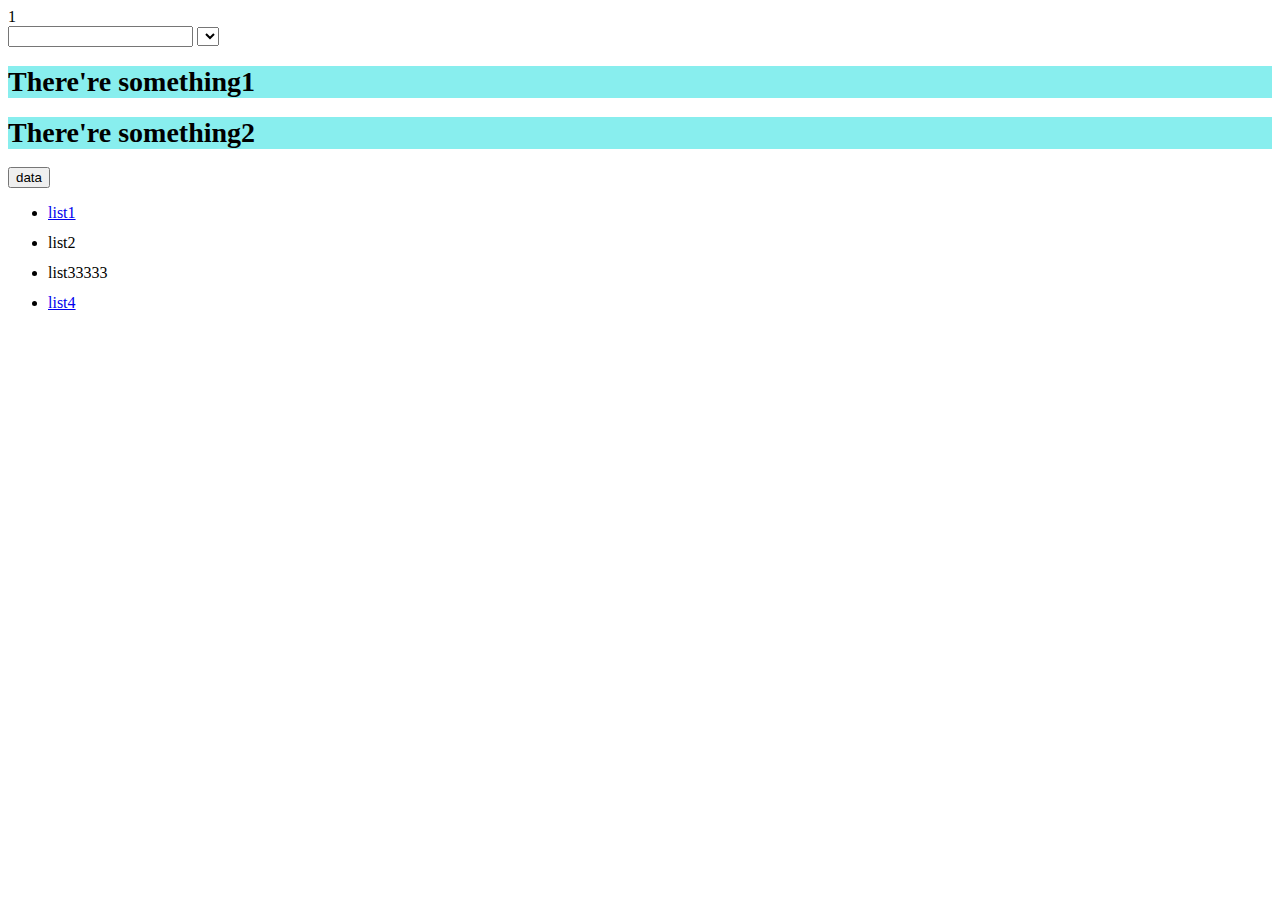
<file: HTML5/07-ZeptoJS/Zepto03.html>
<!DOCTYPE html>
<html lang="en">
<head>
	<meta charset="UTF-8">
	<title>Zepto3</title>
</head>
<body>
	<div class="class1"></div>
	<div class="form">1
		<form action="##" method="post">
			<input type="text">
			<select name="" id="">
				<option value=""></option>
				<option value=""></option>
			</select>
		</form>
	</div>
	<h1>There're something1</h1>
	<h1>There're something2</h1>
	<button id="btn">data</button>
	<ul>
		<li><a href="###">list1</a></li>
		<li>list2</li>
		<li class="list3">list3</li>
		<li><a href="###">list4</a></li>
	</ul>
</body>
<script src="js/zepto.min.js"></script>
<script>
	//closest:匹配上级元素
	var clo1 = $("input[type='text']").closest('form');
	var clo1 = $("input[type='text']").closest('div');
	var clo2 = $("input[type='text']").parents();
	console.log(clo1);
	console.log(clo2);

	//concat:添加元素并形成一个新数组
	var arr = ['1','2','3'];
	var arr2 = arr.concat('4');
	console.log(arr2);

	//contents:获得匹配元素的子元素，包括文字和注释节点
	console.log($('.form').contents());

	//css:读取或设置DOM元素的css属性
	var elem = $('h1');
	console.log(elem.css('background-color'));
	elem.css('background-color','#368');
	elem.css('background-color','');

	elem.css({
		backgroundColor: '#8EE',
		fontSize: 28
	});

	var elemStyle = elem.css(['backgroundColor','fontSize'])['fontSize'];
	console.log(elemStyle);

	//data:读取或写入dom的date属性
	$("#btn").click(function(){
		$('div').data("greeting","Hello World");
		alert($('div').data("greeting"));
	});

	//each:遍历集合中的每一个元素
	$('form').each(function(index){
		console.log('input %d is %o',index,this);
	});

	//empty:清空对象集合中的每个元素的DOM内容
	//$('.form').empty();
	
	//eq:从当前对象集合中获取给定索引值的元素（从0开始）
	console.log($('li').eq(0));
	console.log($('li').eq(-1));

	//filter:返回对象集合中满足css选择器的项
	var filt = $('div').filter('.form');
	console.log(filt);

	//find:在当前集合内查找符合css选择器的每个元素的后代元素
	var find1 = $('form').find('select');
	console.log(find1);

	//first:获取当前元素集合中的第一个元素
	console.log($('li').first());

	//forEach:遍历集合中的每个元素
	$('ul').forEach(function(item,index,array){
		console.log(item);
	});

	//get:从当前对象集合中获取所有元素或单个元素，当index参数表不存在时，以普通数组的方式返回所有元素。与eq不同，该方法返回的时DOM节点，不是Zepto对象集合
	var elements = $('h1');
	console.log(elements.get());
	console.log(elements.get(0));

	//has:判断当前对象集合是否含有符合选择器的元素，或者是否包含指定的DOM节点，如果有，返回新的对象集合
	var onlyLi = $('ul>li').has('a[href]');
	console.log(onlyLi);

	//hasClass:检查对象是否又元素含有指定的class
	var hasClass1 = $('li').hasClass('list3');
	console.log(hasClass1);//true

	//height:获取对象集合中的第一个元素的高度，或者设置对象集合中所有元素的高度
	console.log($('form').height());
	console.log($(window).height());
	console.log($(document).height());
	$('li').height('30px');

	//hide:通过设置css的属性display为none来将对象集合中的元素隐藏
	// $('h1').hide();
	
	//html:获取或设置对象集合元素中的html内容。
	console.log($('li').eq(2).html());
	$('li').eq(2).html('list33333');

	//index:获取一个元素的索引值(从0开始)
	console.log($('li[class="list3"]').index());


</script>
</html>
</file>
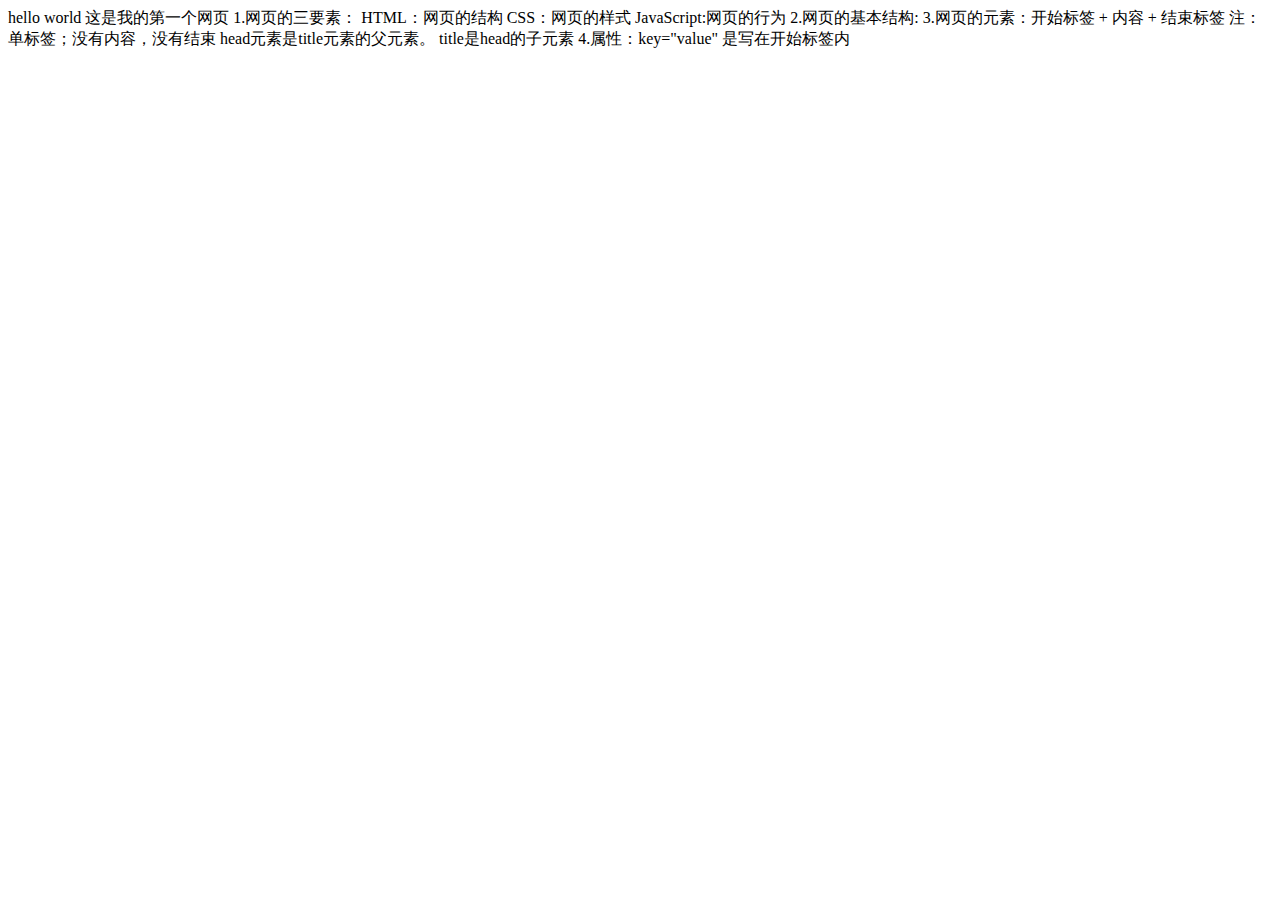
<file: HTML5/01-阶段一（HTML）/day01/index01.html>
<!--注释-->
<!-- 快捷键： ctrl+/ 是注释 -->
<!-- html文档 == 网页 
	元素：完整标签结构
-->
<!-- 文档类型声明 表明我们是用的HTML5的标准 -->
<!DOCTYPE html>
<!-- 告诉浏览器HTML文档从 html 开始到 /html 结束 
	head
	body
-->
<html  lang="zh">
	<!-- head:所有头部元素的容器，内部是HTMl网页的相关配置，比如，网页标题，文字的编码 -->
	<head>
		<!-- 提供关于HTML文档的元数据。比如文字的编码，关键字，网页作者，网站的关键字，网站内容，描述；这些设置不会在浏览器中显示
		charset="utf-8"：属性 key="value"
		 -->
		<meta charset="utf-8">
		<meta name="author" content="作者名字">
		<meta name="keywords" content="关键字1,关键字2">
		<!-- 文档标题 ：显示在网页的选项卡上，书签，网页上搜索的结果标题-->
		<title>网页的标题</title>
	</head>

	<!-- 用户能看的内容，比如文字。。图片。。 -->
	<body>
		hello world 这是我的第一个网页
		1.网页的三要素：
		HTML：网页的结构
		CSS：网页的样式
		JavaScript:网页的行为

		2.网页的基本结构:

		3.网页的元素：开始标签 + 内容 + 结束标签 
		注：单标签；没有内容，没有结束

		head元素是title元素的父元素。
		title是head的子元素

		4.属性：key="value" 是写在开始标签内

	</body>
</html>
</file>
<file: HTML5/02-阶段二（CSS）/day26-less/less1.css>
.div1 {
  width: 200px;
  height: 200px;
  background: #ccc;
  border: 2px solid blue;
}
.p1 {
  width: 130px;
  height: 260px;
  background: #666666;
}
.box {
  border: 2px solid red;
  overflow: hidden;
}
.box div {
  background: yellow;
  width: 30.1212212%;
  height: 100px;
  float: left;
  margin-left: 10px;
  margin-left: 2.409084100000001%;
}
@keyframes na {
  from {
    width: 200px;
    height: 200px;
  }
  to {
    height: 300px;
    width: 200px;
  }
}
.div3 {
  height: 10px;
  width: 150px;
  height: 150px;
  background: blue;
  border: 1px solid black;
  -moz-animation: na 1s;
  -webkit-animation: na 1s;
  animation: na 1s;
}
.div4 {
  border: 2px solid red;
}
.div4 p {
  color: brown;
}
.div4 p a {
  font-size: 50px;
}
.div4 p a:hover {
  background: red;
}
/*# sourceMappingURL=less1.css.map */
</file>
<file: HTML5/09-项目源码/04-下单页面响应式/css/style.css>
html {
  font-size: 10px;
}
body {
  min-width: 315px;
  background-color: #F2F2F2;
}
img {
  vertical-align: top;
}
a:link {
  text-decoration: none;
}
.head {
  width: 100%;
  background: url("../img/bg_logo.png") no-repeat;
  background-size: 100% 100%;
}
.topsee {
  top: 0;
  max-width: 960px;
  left: 0;
  right: 0;
  margin: 0 auto;
  border: 1px solid transparent;
}
.toplink {
  width: 100%;
}
.toplink:after {
  content: " ";
  height: 0;
  visibility: hidden;
  display: block;
  clear: both;
}
.toplink ul {
  margin: 1rem 0;
  list-style-type: none;
  padding: 0;
}
.toplink ul li {
  float: left;
  font-size: 1rem;
  margin: 0 1rem;
}
.toplink ul li a {
  color: #808080;
}
#li3 {
  padding: 0.15rem;
  background-color: #CAA752;
  border-radius: 6%;
  color: #fff;
}
#li4:before {
  content: "";
  width: 2rem;
  display: block;
  height: 1.7rem;
  float: left;
  background: url("../img/phone_03.png") no-repeat;
}
.topsearch {
  max-width: 500px;
  left: 0;
  right: 0;
  margin: 0 auto;
  text-align: center;
}
.topsearch img {
  margin-top: 1.7rem;
  margin-bottom: 1rem;
  width: 35%;
  position: relative;
}
.input {
  width: 78%;
  position: relative;
  margin: 0 auto;
}
.input img {
  position: absolute;
  height: 2.5rem;
  width: 2.5rem;
  z-index: 2;
  right: 0.5rem;
  top: -1.5rem;
}
.topsearch input {
  position: relative;
  width: 100%;
  background-color: #434343;
  height: 3rem;
  border: none;
  border-radius: 3px;
  padding-left: 1rem;
  z-index: 1;
  font-size: 1.6rem;
}
.topsearch p {
  position: relative;
  margin: 1rem 0 1.5rem;
  color: #808080;
  font-size: 1.6rem;
}
.topsearch p a {
  color: #808080;
}
.main {
  max-width: 960px;
  margin: 0 auto;
  background-color: #fff;
}
.mainlink {
  padding: 0;
  margin: 0;
  list-style-type: none;
  text-align: center;
}
.mainlink:after {
  content: " ";
  height: 0;
  visibility: hidden;
  display: block;
  clear: both;
}
.mainlink li {
  display: inline-block;
  margin-right: 6%;
  font-size: 1.7rem;
  margin-top: 1.5rem;
}
.mainlink li a {
  color: #000000;
  font-weight: bold;
}
.mainlink li:first-child {
  margin-left: 2%;
}
.mainlink li:last-child {
  margin-right: 2%;
}
.hr1 {
  border-width: 0.2rem;
  margin: 1rem 0;
}
.content {
  max-width: 960px;
  padding: 0 2rem;
}
.content:after {
  content: " ";
  height: 0;
  visibility: hidden;
  display: block;
  clear: both;
}
.left {
  float: left;
  width: 55%;
}
.leftlink {
  margin-top: .6rem;
}
.leftlink a {
  color: #707070;
}
.lefta {
  font-weight: bold;
}
.leftimgs:after {
  content: " ";
  height: 0;
  visibility: hidden;
  display: block;
  clear: both;
}
.l_img_left {
  float: left;
  width: 20%;
}
.imgpre,
.imgnext {
  width: 100%;
  padding: 2rem;
  text-align: center;
}
.imgpre img,
.imgnext img {
  width: 100%;
}
.leftimgul {
  width: 100%;
  margin: 0;
  padding: 0;
  list-style-type: none;
}
.leftimgul:after {
  content: " ";
  height: 0;
  visibility: hidden;
  display: block;
  clear: both;
}
.leftimgul li {
  background-color: #F6F6F7;
  margin-top: .3rem;
  width: 100%;
}
.leftimgul li a {
  padding: .3rem;
  display: block;
  width: 100%;
}
.leftimgul li a img {
  width: 100%;
}
.hr2 {
  border-width: .6rem;
}
.l_img_right {
  position: relative;
  margin-top: 6rem;
  vertical-align: middle;
  float: right;
  width: 75%;
}
.l_img_right a {
  width: 100%;
  display: block;
}
.l_img_right a img {
  width: 100%;
}
.p1 {
  font-size: 1.7rem;
  color: #707070;
}
.p2 {
  font-size: 1.7rem;
  color: #BBBBBB;
}
.imggroups2 {
  width: 100%;
  text-align: center;
  float: left;
}
.imggroups2:after {
  content: " ";
  height: 0;
  visibility: hidden;
  display: block;
  clear: both;
}
.imgbox2 {
  width: 20%;
  margin: 2.5%;
  float: left;
}
.imgbox2_img {
  border: 2px solid #F0F0F0;
  margin-bottom: 1rem;
}
.imgbox2_img a {
  display: block;
}
.imgbox2_img a img {
  width: 100%;
  height: 8rem;
}
.right {
  margin-top: 3rem;
  float: right;
  width: 40%;
}
.p01 {
  font-size: 1.6rem;
}
.p02 {
  font-size: 5rem;
}
.p03 {
  font-size: 1.37rem;
  color: #707070;
}
.p04 {
  font-size: 1.55rem;
  color: #333333;
}
.add {
  height: 3rem;
  margin-bottom: 1rem;
  margin-top: 1rem;
}
.add:after {
  content: " ";
  height: 0;
  visibility: hidden;
  display: block;
  clear: both;
}
.add1 {
  float: left;
}
.add1 a {
  display: block;
  float: left;
  color: #000000;
  font-size: 2rem;
  line-height: 3rem;
  margin: 0 .5rem;
}
.add1-1 {
  float: left;
  border: 1px solid black;
  height: 3rem;
  width: 3rem;
  line-height: 3rem;
  text-align: center;
}
.add2 {
  float: left;
  width: 8rem;
  height: 3rem;
  line-height: 3rem;
  text-align: center;
  background-color: #CAA752;
  margin-left: 1rem;
}
.add2 a {
  color: #fff;
}
.add3 {
  float: left;
  width: 6rem;
  height: 3rem;
  line-height: 3rem;
  text-align: center;
  margin-left: 1rem;
  border: 1px solid #CAA752;
  font-weight: bold;
}
.add3 a {
  color: #CAA752;
}
.right dl dt {
  font-size: 1.55rem;
  color: #333333;
}
.right dl dd {
  padding-left: 3rem;
  font-size: 1.37rem;
  color: #707070;
}
.before1:before {
  content: " ";
  display: block;
  width: 3rem;
  height: 2.3rem;
  float: left;
  background: url(../img/kefu_1.png) no-repeat;
}
.before2:before {
  content: " ";
  display: block;
  width: 3rem;
  height: 2.3rem;
  float: left;
  background: url(../img/kefu_2.png) no-repeat;
}
.before3:before {
  content: " ";
  display: block;
  width: 3rem;
  height: 2.3rem;
  float: left;
  background: url(../img/zunxiang.png) no-repeat;
}
.radius {
  height: 8px;
  width: 8px;
  border-radius: 50%;
  background-color: #959595;
  float: left;
  margin-top: .5rem;
  margin-right: .7rem;
}
.imggroup {
  text-align: center;
  background-color: #F2F2F2;
  width: 100%;
  float: left;
}
.imggroup a {
  display: inline-block;
  width: 6%;
  margin-right: 10%;
  margin-top: 2rem;
  margin-bottom: 2rem;
}
.imggroup a:last-child {
  margin-right: 0;
}
.imggroup a img {
  width: 100%;
}
footer {
  width: 100%;
  background-color: #12161C;
  float: left;
}
.footer_main {
  margin: 0 auto;
  max-width: 960px;
}
.footer_main:after {
  content: " ";
  height: 0;
  visibility: hidden;
  display: block;
  clear: both;
}
.footer_box {
  margin-top: 3rem;
  margin-bottom: 3rem;
  box-sizing: border-box;
  text-align: center;
  width: 20%;
  border-right: 1px solid #1D242E;
  float: left;
}
.footer_box p {
  line-height: 1.3rem;
  font-size: 1.4rem;
}
.footer_box p a {
  color: #999999;
}
.footer_box:last-child {
  border-right: 0px solid #1D242E;
}
.gettop {
  position: fixed;
  right: 0;
  bottom: 35%;
  width: 3.8%;
  opacity: .2;
}
.gettop:hover {
  opacity: .9;
}
.gettop a {
  display: block;
}
.gettop a img {
  width: 100%;
}
@media screen and (max-width: 410px) {
  .toplink ul li {
    margin: 0 0.2rem;
  }
}
@media screen and (max-width: 840px) {
  .mainlink li {
    margin-right: 4%;
  }
}
@media screen and (max-width: 685px) {
  .mainlink li {
    font-size: 1.4rem;
    margin-right: 3%;
  }
}
@media screen and (max-width: 530px) {
  .mainlink li {
    font-size: 1.2rem;
    margin-right: 2%;
  }
}
@media screen and (max-width: 430px) {
  .mainlink li {
    font-size: 1.1rem;
    margin-right: 1%;
  }
  .mainlink li:first-child {
    margin-left: 1%;
  }
  .mainlink li:last-child {
    margin-right: 1%;
  }
}
@media screen and (max-width: 380px) {
  .mainlink li {
    font-size: 1rem;
    margin-right: 3%;
  }
  .mainlink li:first-child {
    margin-left: 1%;
  }
  .mainlink li:last-child {
    margin-right: 1%;
  }
}
@media screen and (max-width: 768px) {
  .left {
    width: 100%;
  }
  .right {
    float: left;
    width: 100%;
  }
  .l_img_right {
    width: 100%;
  }
  .l_img_left {
    width: 100%;
  }
  .imgpre {
    float: left;
    width: 15%;
  }
  .imgnext {
    float: left;
    width: 15%;
  }
  .leftimgs {
    float: left;
    width: 100%;
  }
  .leftimgul {
    float: left;
    width: 68%;
  }
  .leftimgul li {
    float: left;
    width: 20%;
    margin: 2.2%;
  }
}
@media screen and (max-width: 650px) {
  html {
    font-size: 8px;
  }
}
/*# sourceMappingURL=style.css.map */
</file>
<file: HTML5/09-项目源码/06-响应式SHNNG/css/common.css>
/*重置*/
*{
	margin: 0;
	padding: 0;
}
ul,li{
	margin: 0;
	padding: 0;
}
html{
	font-size: 10px;
}
a{
	text-decoration: none;
}
ul{
	list-style: none;
}
img{
	vertical-align: top;
	border: 0;
	padding: 0;
	margin: 0;
}
a{
	display: inline-block;
}
/*head*/
header{
	background-color: #1B1B1B;
	width: 100%;
	box-shadow: 0  1px 2px #1B1B1B;
	position: relative;
}
.headerContent{
	max-width: 980px;
	margin: 0 auto;
	overflow: hidden;
	line-height: 5.5rem;
	font-size: 1.5rem;
}
.headerContent a{
	display: block;
}
.logolink{
	width: 13.36734693877551%;
	min-width: 85px;
	float: left;
	margin-left: 3%;
}
.headerContent a img{
	width: 100%;
	vertical-align: middle;
}
.navbtn{
	float: right;
	cursor: pointer;
	display: none;
	width: 4%;
	margin-right: 1rem;
}
.navbtn img{
	vertical-align: middle;
	width: 100%;
}
nav{
	width: 65%;
	float: right;
	display: block;
	margin-right: 1.5rem;
}
nav ul{
	overflow: hidden;
}
nav li{
	float: left;
	width: 14%;
}
nav li:nth-child(3),nav li:nth-child(4){
	width: 22%;
	white-space: nowrap;
}
nav a{
	color: #606060;
	text-align: center;
}
.navBorderOne{
	border:1px solid;
	padding: 3% 7%;
	border-radius: 12%;
	border-color: #fff;
	color: #fff;
	font-size: 1.6rem;
}
.navBorder:hover{
	border:1px solid;
	padding: 3% 7%;
	border-radius: 12%;
	border-color: #fff;
	color: #fff;
	font-size: 1.6rem;
	transition: all 1.2s;
}
@media only screen and (max-width: 610px) {
	html{
		font-size: 7px;
	}
	.headerContent{
		line-height: 3rem;
	}
	.navbtn{
		display: block;
	}
	nav{
		position: absolute;
		right: -1.5rem;
		top: 3rem;
		width: 40%;
		text-align: center;
		display: none;
		line-height: 3rem;
		background-color: #1B1B1B;
		box-shadow: 0  1px 2px #1B1B1B;
		z-index: 10;
	}
	nav li{
		clear: left;
		width: 100%;
	}
	nav li:nth-child(3),nav li:nth-child(4){
		width: 100%;
	}
}


/*footer*/
footer{
	text-align: center;
	position: relative;
}
footer a{
	display: inline-block;
	overflow: hidden;
}
.footerShareOne{
	margin: 1.5rem;
}
.footerShareTwo img{
	margin:0 .5rem 2rem;
}
footer p{
	margin-bottom: 1.5rem;
}
</file>
<file: HTML5/09-项目源码/06-响应式SHNNG/css/home.css>
/*home*/
.homeMain{
	max-width: 980px;
	margin: 0 auto;
	position: relative;
}
.title{
	width: 45%;
	margin: 5rem auto;
	overflow: hidden;
	overflow: hidden;
}
.titleBgLeft,.titleBgRight{
	width: 26%;
	height: 2.5rem;
	background: url(../img/line_yellow.png) no-repeat;
	background-position-y: 50%;
	float: left;
}
.titleBgRight{
	float: right;
}
.title h1{
	width: 48%;
	text-align: center;
	font-size: 2.5rem;
	color: #616161;
	font-weight: bold; 
	float: left;
}


.homeContentBox{
	background-color: silver;
	width: 100%;
	overflow: hidden;
	height: 215px;
	transition: all 1.5s;
}
.boxleft{
	width: 60%;
	height: 100%;
	float: left;
}
.boxleft a{
	width: 100%;
	height: 100%;
}
.boxleft a img{
	left: 0;
	top: 0;
	width: 100%;
	height: 100%;
}
.boxright{
	width: 36%;
	height: 100%;
	float: right;
	color: #B0B0B0;
	font-size: 15px;
	text-align: center;
	line-height: 2.5rem;
	background-color: #fff;
	transition: all 1.5s;
}
.boxright h2 a{
	color: #B0B0B0;
	font-size: 2.8rem;
	font-weight: bold;
	line-height: 5rem;
	transition: all 1.5s;
}
div.boxleftSed{
	float: right;
}
#contentRight{
	text-align: right;
	line-height: 3rem;
	margin: 1rem 0;
	padding-right: 1rem;
}
#contentRight1{
	text-align: right;
	padding-right: 1rem;
}
.boxrightSed{
	float: left;
}
.homeContentBox:hover{
	background-color: #CFDB00;
}
.homeContentBox:hover .boxright{
	color: #000;
}
.homeContentBox:hover .boxright h2 a{
	color: #000;
}
@media only screen and (max-width: 980px) {
	.boxleft{
		width: 64%;
	}
	.boxright h2 a{
		color: #B0B0B0;
		font-size: 2rem;
		font-weight: bold;
		line-height: 3.2rem;
	}
}
@media only screen and (max-width: 825px) {
	.boxleft{
		width: 69%;
	}
	.boxright{
		width: 31%;
	}
}
@media only screen and (max-width: 770px) {
	.boxleft{
		width: 73%;
	}
	.boxright{
		width: 27%;
		font-size: 1.6rem;
	}
}
@media only screen and (max-width: 780px) {
	.title h1{
		font-size: 2rem;
		line-height: 2.8rem;
	}
}
@media only screen and (max-width: 640px) {
	html{
		font-size: 7px;
	}
	.title{
		width: 80%;
	}
	.homeContentBox{
		width: 100%;
		overflow: hidden;
		height: 100%;
		background: #fff;
	}
	.homeContentBox:hover{
		background-color: #fff;
	}
	.homeContentBox:nth-child(1),.homeContentBox:nth-child(2){
		padding-bottom: 2rem;
		margin-bottom: 2rem;
		border-bottom: 1px solid silver;
	}
	.boxleft{
		width: 100%;
		float: left;
	}
	.boxright{
		box-sizing: border-box;
		width: 100%;
		float: left;
		padding: 0 1rem;
		margin-top: 1.5rem;
	}
	#contentRight,#contentRight1{
		text-align: center;
	}
}
</file>
<file: HTML5/09-项目源码/07-易和生活港（完整电商网站）/css/welcome.css>
/*欢迎页*/
html{
	min-width: 333px;
}
/*欢迎页头部*/
.welcome_head{
	width: 100%;
	background-color: #EEE;
	line-height: 3rem;
}
a{
	color: #66666A;
}
a:hover{
	color: #C93729;
}
.welcome_head_wrap{
	max-width: 960px;
	overflow: hidden;
	margin: 0 auto;
	padding: 0 2rem;
	box-sizing: border-box;
}
.welcome_head>a{
	float: left;
}
.welcome_head_right{
	float: right;
}
/*|*/
.sep{
	display: inline-block;
	margin: 0 .3rem;
	color: #66666A;
}
.sep1{
	display: inline-block;
	margin: 0 0.5rem;
	color: #66666A;
}
/*logo行*/
.welcome_logo{
	max-width: 960px;
	overflow: hidden;
	margin: 0 auto;
	padding: 0 2rem;
	box-sizing: border-box;
	line-height: 10rem;
}
.welcome_logo>a{
	width: 16%;
	display: inline-block;
	float: left;
}
.welcome_logo a>img{
	width: 100%;
	vertical-align: middle;
}
.welcome_logo_login{
	float: right;
	font-size: 1.6rem;
}
/*大背景图*/
.welcome_wrap{
	position: relative;
	width: 100%;
	background: url(../img/background.png) no-repeat;
	background-size: 100% 100%;
	overflow: hidden;
	text-align: center;
}
.welcome_slogan{
	color: #fff;
	font-size: 3rem;
	letter-spacing: .3rem;
	margin: 10rem auto 5rem;
}
/*欢迎页搜索块*/
.welcome_search{
	height: 3.1rem;
	line-height: 3.1rem;
	max-width: 440px;
	width: 82%;
	margin: 0 auto 20rem;
	overflow: hidden;
	box-sizing: border-box;
}
.welcome_search_box{
	background-color: #fff;
	height: 100%;
	float: left;
	width: 73%;
	text-align: left;
	overflow: hidden;
}
.welcome_search_box>input{
	height: 100%;
	width: 70%;
	padding-left: 1rem;
	border: hidden;
}

#welcome_add{
	display: inline-block;
	width: 24%;
	font-size: 1.6rem;
	line-height: 1.6rem;
	height: 2rem;
	vertical-align: middle;
	text-align: center;
	border-left: 1px solid silver;
	cursor: pointer;
}
#welcome_search_button{
	float: right;
	width: 20%;
	height: 100%;
	background-color: #EC6A17;
	text-align: center;
	border-radius: .3rem;
	color: #fff;
	cursor: pointer;
}
#welcome_search_button a{
	color: #fff;
}
#welcome_search_button a:hover{
	color: #fff;
}
/*隐藏地址选择框*/
#welcome_add_choose{
	box-sizing: border-box;
	width: 82%;
	height: 16rem;
	max-width: 440px;
	position: absolute;
	border: 1px solid silver;
	background-color: #fff;
	top: 55%;
	left: 0;
	right: 0;
	margin: 0 auto;
	padding: 0.5rem 1rem;
	text-align: left;
	color: #666666;
	overflow-y: scroll;
	display: none;
	overflow-x: hidden;
}
/*热门城市*/
#welcome_add_hot{
	font-size: 1.5rem;
	line-height: 4rem;
	border-bottom: 1px solid silver;
}
#welcome_add_city{
	box-sizing: border-box;
	display: inline-block;
	padding: 0rem .8rem;
	margin-left: 1rem;
	border: 1px solid #FF6C00;
	color: #FF6C00;
	font-size: 1.3rem;
	line-height: 2rem;
	border-radius: .2rem;
	cursor: pointer;
}
#welcome_add_choose>ul{
	margin-top: 0.5rem;
}
#welcome_add_choose>ul li{
	border-bottom: 1px solid silver;
	line-height: 3.5rem;
}
/*数字*/
.welcome_add_num{
	display: inline-block;
	line-height: 1.5rem;
	width: 4rem;
	padding: 0.3rem 0rem;
	text-align: center;
	background-color: #EEEEEE;
	font-size: 1.6rem;
	color: #999999;
	border-radius: 0.3rem;
	vertical-align: top;
	margin-top: 0.75rem;
}
.welcome_add_name{
	width: 70%;
	display: inline-block;
	line-height: 2rem;
	font-size: 1.4rem;
	margin-left: 1rem;
}
.welcome_add_name span{
	display: inline-block;
	padding: 0.75rem 1rem;
	cursor: pointer;
}
/*欢迎页页脚*/
.welcome_footer{
	border-top: 1px solid silver;
	width: 100%;
	margin: 0 auto;
	padding:.5rem 0 2rem;
	text-align: center;
	font-size: 1.3rem;
	line-height: 2.5rem;
	color: silver;
}
.welcome_footer_slogen{
	color: #008DE1;
}

@media only screen and (max-width: 840px) {
	.welcome_logo{
		line-height: 8rem;
	}
	.welcome_logo>a{
		width: 16%;
	}
}
@media only screen and (max-width: 680px) {
	.welcome_logo{
		line-height: 6rem;
	}
	.welcome_logo>a{
		width: 16%;
	}
}
@media only screen and (max-width: 580px) {
	.welcome_logo{
		line-height: 6rem;
	}
	.welcome_logo>a{
		width: 18%;
	}
	.welcome_footer{
		font-size: 1.1rem;
	}
	/*搜索框*/
	#welcome_add{
		width: 20%;
		font-size: 1.4rem;
	}
	#welcome_search_button{
		width: 24%;
		font-size: 1.3rem;
	}
}
@media only screen and (max-width: 480px) {
	html{
		font-size: 8px;
	}
	.welcome_logo{
		line-height: 4.5rem;
	}
	.welcome_logo>a{
		width: 18%;
	}
}
</file>
<file: HTML5/06-阶段六（PHP基础+微信后台和游戏开发）/php-demo/微信游戏-持久力/css/wx_car.css>
*{
	margin: 0;
	padding: 0;
}
html,body{
	width: 100%;
	height: 100%;
}
html{
	font-size: 10px;
	font-family: "微软雅黑";
}
.wrap{
	max-width: 768px;
	width: 100%;
	height: 100%;
	margin: auto;
	position: relative;
	overflow: hidden;
	background: burlywood;
}
/*预加载页面*/
#loading-wrap{
	width: 100%;
	height: 100%;
	left: 0;
	top: 0;
	position: absolute;
	background-color: #000;
	/*display: none;*/
}
#loading{
	width: 9rem;
	height: 9rem;
	background-color: red;
	position: absolute;
	border-radius: 50%;
	left: 0;
	right: 0;
	top: 0;
	bottom: 0;
	margin: auto;
	color: #fff;
	font-size: 3rem;
	text-align: center;
	line-height: 9rem;
	animation: loading-rotate 2s ease-in-out infinite;
}
@keyframes loading-rotate{
	from{
		transform: rotateY(0deg);
	}
	to{
		transform: rotateY(360deg);
	}
}

/*首页/第一页*/
#page1{
	position: absolute;
	width: 100%;
	height: 100%;
	left: 0;
	top: 0;
	background-image: url(../img/background.jpg);
	background-size: 100% 100%;
	display: none;
}
/*白云1*/
#cloud1{
	position: absolute;
	width: 11%;
	left: 9.6%;
	top: 13.5%;
	animation: cloud1 4s ease-in-out alternate infinite;
}
@keyframes cloud1{
	from{
		left: 11%
	}
	to{
		left: 15%;
	}
}
/*白云2*/
#cloud2{
	position: absolute;
	width: 15.6%;
	left: 43.75%;
	top: 4.7%;
	animation: cloud2 6s ease-in-out alternate infinite;
}
@keyframes cloud2{
	from{
		left: 43.75%;
		top: 4.7%;
	}
	35%{
		left: 40.75%;
	}
	to{
		left: 45.5%;
		top: 4.4%;
	}
}
/*车*/
#car{
	position: absolute;
	width: 72%;
	left: 1.8%;
	top: 16.5%;
	animation: car 1.5s ease-in alternate;
}
@keyframes car{
	from{
		opacity: 0.5;
		width: 20%;
		left: -10%;
		top: 15%;
	}
	30%{
		opacity: 1;
	}
	to{
		width: 72%;
		left: 1.8%;
		top: 16.5%;
	}
}
/*前行，只为更好*/
#font1{
	position: absolute;
	width: 35%;
	left: 58%;
	top: 11%;
	animation: font1 2.2s ease-out alternate;
}
@keyframes font1{
	from{
		opacity: 0;
		width: 15%;
		left: -50%;
		top: 11%;
	}
	50%{
		opacity: 0;
		width: 15%;
		left: -50%;
		top: 11%;
	}
	90%{
		opacity: 1;
		width: 27%;
		left: 70%;
		top: 11%;
	}
	to{
		width: 35%;
		left: 58%;
		top: 11%;
	}
}
/*持久力大挑战*/
#font2{
	position: absolute;
	width: 75%;
	left: 13%;
	top: 45.6%;
}
/*动力越持久*/
#font3{
	position: absolute;
	width: 43%;
	left: 50%;
	top: 37.7%;
}
#info1{
	position: absolute;
	line-height: 2rem;
	text-align: justify;
	font-size: 1.4rem;
	top: 65%;
	left: 0;
	right: 0;
	margin: auto;
	color: #fff;
	width: 74%;
}
#info2{
	position: absolute;
	line-height: 2rem;
	text-align: justify;
	font-size: 1.4rem;
	top: 81%;
	left: 0;
	right: 0;
	margin: auto;
	color: #E4FF03;
	width: 74%;
}
/*开始按钮*/
#start{
	position: absolute;
	width: 64%;
	top: 88%;
	left: 0;
	right: 0;
	margin: auto;
	cursor: pointer;
}

/*游戏页面*/
#page2{
	position: absolute;
	width: 100%;
	height: 100%;
	top: 0;
	left: 0;
	opacity: 1;
	background: linear-gradient(#76B80C,#124603);
	display: none;
}
/*得分*/
#score{
	position: absolute;
	width: 38%;
	border-radius: 1.5rem;
	background-color: rgb(250,219,6);
	top: 3%;
	left: 0;
	right: 0;
	margin: auto;
	font-size: 2rem;
	line-height: 3rem;
	text-align: center;
	color: #28860D;
	font-weight: bold;
	z-index: 1;
}
/*时间*/
#min,#sed{
	color: red;
	font-size: 2.5rem;
}
/*障碍物*/
#bug1{
	/*top: 22%;
	left: 55%;
	width: 18%;
	height: 9%;*/
	position: absolute;
	background-color: #BCDF44;
	border: 2px solid #4AA82E;
}
#bug2{
	/*top: 40%;
	left: 10%;
	width: 11%;
	height: 28%;*/
	position: absolute;
	background-color: #BCDF44;
	border: 2px solid #4AA82E;
}
#bug3{
	/*top: 41%;
	left: 75%;
	width: 18%;
	height: 15%;*/
	position: absolute;
	background-color: #BCDF44;
	border: 2px solid #4AA82E;
}
#bug4{
	/*top: 61%;
	left: 31%;
	width: 42%;
	height: 13%;*/
	position: absolute;
	background-color: #BCDF44;
	border: 2px solid #4AA82E;
}
/*游戏汽车*/
#gamecar{
	/*top: 40%;
	left: 45%;*/
	width: 16%;
	height: 17%;
	position: absolute;
	animation: gamecar 1s linear;
}
@keyframes gamecar{
	from{
		top: 100%;
		left: -45%;
	}
	to{
		top: 40%;
		left: 45%;
	}
}
/*游戏说明*/
#page3{
	position: absolute;
	width: 100%;
	height: 100%;
	background: rgba(0,0,0,.5);
	display: none;
}
/*游戏说明*/
#rule{
	position: absolute;
	width: 85%;
	top: 18%;
	left: 0;
	right: 0;
	margin: auto;
}
/*关闭按钮*/
.close{
	position: absolute;
	width: 10%;
	left: 85%;
	top: 17%;
	cursor: pointer;
}
/*游戏结束界面*/
#page4{
	position: absolute;
	width: 100%;
	height: 100%;
	left: 0;
	top: 0;
	background-image: url(../img/background.jpg);
	background-size: 100% 100%;
	display: none;
}
/*页面深色区域*/
.dark{
	top: 37.5%;
	position: absolute;
	width: 100%;
	background-color: #449023;
	font-size: 1.7rem;
	color: #fff;
	text-align: center;
}
.p1{
	margin-top: 1rem;
	line-height: 3rem;
}
.p2{
	line-height: 3rem;
	margin-bottom: 1rem;
}
#end_min{
	color: yellow;
	font-weight: bolder;
	font-size: 3.2rem;
	padding: 0 .4rem;
}
.p3{
	position: absolute;
	text-align: center;
	font-size: 1.7rem;
	width: 100%;	
	color: yellow;
	top: 55%;
}
/*奖项说明*/
.end_info{
	position: absolute;
	width: 72%;
	top: 60%;
	left: 0;
	right: 0;
	margin: auto;
	font-size: 1.5rem;
	line-height: 2rem;
	color: #fff;
}
.end_info p{
	width: 100%;
}
.end_info p span{
	position: absolute;
	right: 0;
	display: inline-block;
	text-align: right;
}
/*分享并抽奖*/
#share{
	position: absolute;
	width: 68%;
	left: 0;
	right: 0;
	margin: auto;
	bottom: 14%;
	cursor: pointer;
}
/*重玩一次*/
#again{
	position: absolute;
	width: 68%;
	left: 0;
	right: 0;
	margin: auto;
	bottom: 5.5%;
	cursor: pointer;
}

/*分享页面*/
#page5{
	position: absolute;
	width: 100%;
	height: 100%;
	background: rgba(0,0,0,.5);
	display: none;
}
/*分享图片*/
#pageshare{
	position: absolute;
	width: 80%;
	top: 2%;
	left: 0;
	right: 0;
	margin: auto;
}
/*关注公众号页面*/
#page6{
	position: absolute;
	width: 100%;
	height: 100%;
	background: rgba(0,0,0,.5);
	display: none;
}
#add{
	position: absolute;
	width: 80%;
	top: 2%;
	left: 0;
	right: 0;
	margin: auto;
}
/*抽奖界面*/
#page7{
	position: absolute;
	width: 100%;
	height: 100%;
	left: 0;
	top: 0;
	background-image: url(../img/background.jpg);
	background-size: 100% 100%;
	display: none;
}
/*关注按钮*/
#addbutton{
	position: absolute;
	width: 68%;
	left: 0;
	right: 0;
	margin: auto;
	bottom: 14%;
	cursor: pointer;
}
/*尝试按钮*/
#trybutton{
	position: absolute;
	width: 68%;
	left: 0;
	right: 0;
	margin: auto;
	bottom: 5.5%;
	cursor: pointer;
}
/*成功*/
.success{
	width: 80%;
	margin: 1rem auto;
	line-height: 2.7rem;
	display: none;
}
.success_p0{
	font-size: 3rem;
}
.success_p1{
	font-size: 2rem;
}
.success_p2{
	text-align: left;
}
.success_p3{
	color: yellow;
}
/*失败*/
.fail{
	width: 80%;
	margin: 1rem auto;
	line-height: 2.7rem;
	/*display: none;*/
}
.fail_p1{
	font-size: 2.5rem;
	color: yellow;
}
</file>
<file: HTML5/02-阶段二（CSS）/day18-CSS3-selecter/demo/如家网页/css/style.css>
/*共用css*/
/*重置属性*/
*{ font-size: 16px; margin: 0; padding: 0; }
body{ margin: 0; padding: 0; width: 100%; max-width: 960px; min-width: 280px; margin: 0 auto; font-family: "黑体"; }
img{ vertical-align: top; }
li{ list-style: none; }
a{ text-decoration: none; color: black; }

/*header*/
/*495/960=51.5625%*/
header{ width: 100%;}
header a{ display: block; }
header img{ width: 100%;  }
/*main*/
.main{ background: url(../img/bg1.png) repeat-x top left; }
/*footer*/
footer{ background-color: #E89316; color: #fff; text-align: center; padding: 1rem 0; line-height: 2rem; }
footer p{ font-size: 1.5rem; }

@media only screen and (max-width: 880px) {
	*{
		font-size: 14px;
	}
}
@media only screen and (max-width: 780px) {
	*{
		font-size: 12px;
	}
}
@media only screen and (max-width: 640px) {
	*{
		font-size: 14px;
	}
}
@media only screen and (max-width: 560px) {
	*{
		font-size: 12px;
	}
}
@media only screen and (max-width: 490px) {
	*{
		font-size: 11px;
	}
}
@media only screen and (max-width: 450px) {
	*{
		font-size: 10px;
	}
}
</file>
<file: HTML5/02-阶段二（CSS）/day18-CSS3-selecter/demo/如家网页/css/rome.css>
/*30/960=3.125% 52/960=5.41667%*/
.main p{ text-indent: 2rem; padding: 5.41667% 10% 3.125%; font-size: 1.75rem; line-height: 2.3rem; text-align: justify; }
.main p .font_red{ color: red; font-size: 1.75rem; }
.link1{ display: inline-block; vertical-align: middle; width: 6.3rem; padding-left: -1rem; overflow: hidden; margin-left: -1.2rem; }
.link1 img{ width:100%; margin-left: -2rem; }
.download{ width: 100%; text-align: center; margin: 7% 0 8.5%; }
.download a{ display: inline-block; width: 29%; }
.download a img{ width: 100%; }
.ad1{ width: 46.875%; margin: 0 auto; background: url(../img/ad1.png) no-repeat; background-size: 100%; border: 1px solid balck;}
.ad1 img{width: 100%; visibility: hidden; }
form{ width: 40%; margin: 0 auto; position: relative; overflow: hidden; }
form input{ border-color: #C9CFE9; width: 97%; padding-left: .3rem; height: 2.5rem; margin-top: 1rem; background-color: #F9FAFE; z-index: 10; }
form input:nth-of-type(3){ width: 62%; }
.input1{ position: absolute; top: 1rem; right: 0; z-index: 100; height: 2.5em; text-align: center; width: 2.7rem; border-left: 1px solid #C9CFE9; }
.input2{ position: absolute; top: 5rem; right: 0; z-index: 100; height: 2.5em; text-align: center; width: 2.7rem; border-left: 1px solid #C9CFE9; }
.input3{ position: absolute; top: 8.7rem; left: 50%; z-index: 100; height: 2.5em; text-align: center; width: 2.7rem; border-left: 1px solid #C9CFE9; float: left; }
.input1 a,.input2 a,.input2 a{ display: inline-block; width: 100%; height: 2.5em; }
.input1 a img,.input2 a img,.input3 a img{ width: 65%; margin-top: .45rem; }
.input4{ width: 30%; float: right; margin-right: .6rem; }
.input4 input{ width: 100%; text-align: center; color: #FFB130; font-size: 1.2rem; font-weight: bold; }
.input5{  width: 100%; float: right; margin: 1rem 0; }
.input5 a{ display: inline-block; float: right; width: 30%;  }
.input5 a img{ width: 100%;}
.input5 p{ float: right; height: 15%; width: 40%; font-size: 1.1rem; padding: 0; line-height: 1.7rem; text-align: justify; text-indent: 0; margin-right: .3em; }
.font_red2{ color: red; }
.input6{ width: 100%; margin:1.0rem 0 1.5rem; }
.input6 a{ display: block; width: 100%; }
.input6 a img{ width: 100%; }

@media only screen and (max-width: 640px) {
	.main p{ font-size: 1.85rem; }
	.download a{ width: 40%; }
	.ad1{ width: 82%; }
	form{ width: 55%;}
	.input5 a{ width: 35%; }
	.input5 p{ font-size: 1.1rem; line-height: 1.3rem; }
}
@media only screen and (max-width: 450px){
	form{ width: 65%;}
	.input5 a{ width: 30%; }
	.input5 p{ width: 65%;}
}
@media only screen and (max-width: 375px){
	form{ width: 71%;}
}
</file>
<file: HTML5/09-项目源码/02-CSS3活力广东/css/style.css>
/*reset*/
*{ margin: 0; padding: 0; font-size: 15px; }
body{ width: 100%; height: 100%; }
a{ text-decoration: none; }
img{ vertical-align: top; }

/**/
.all{ width: 100%; width: 100%; height: 100%; background: url(../img/bg.png) no-repeat; background-size: 100% 100%; }
/*head*/
header{ max-width: 1100px; margin: 0 auto; padding-top: 10%; }
header a{ display: inline-block; }
header a img{ width: 100%; }
header a:nth-child(1){ width: 9%; }
header a:nth-child(2){ width: 21.5%; vertical-align: bottom; margin-left: 1%; }
.main{ max-width: 865px; margin: 0 auto; margin-top: 2%; }
.main:after{ content:""; height: 0; display: block; visibility: hidden; clear: both; }
.left{ float:left; width: 52.61676%; }
.left_left{ float: left; width: 61% }
.left_left a:nth-child(2){ margin: 1.3% 0; }
.left_right{ float: right; width: 35.74561% }
.left_right a:nth-child(2){ margin: 1.5% 0; }
.right{ float: right; width: 46.9208%;}
.right-left{ float: left; width: 40%; }
.right-left a:nth-child(3){ margin: 1.5% 0;}
.right-right{ float: right; width:59.36%; }
.right-right a:nth-child(2){ margin: 1.5% 0; }
.main a{ display: block; width: 100%; box-shadow: 0 0  30px  PowderBlue inset; }
.main a img{ width: 100%; }
footer{ max-width: 865px; margin: 11% auto 2%; text-align: center; }
footer img{ width: 48.1%; }

/*屏幕小于500px*/
@media screen and (max-width: 500px) {
	header{ margin-left: 8%; }
	header a{ display: block; }
	header a:nth-child(1){ width: 20%; }
	header a:nth-child(2){ width: 34%; margin-top: 2%;}
	.main{ margin-left: 8%; margin-right: 8%; margin-top: 5%; }
	.left{ clear: both; width: 100%; }
	.left_left{ width: 62.5% }
	.left_right{ width: 36.74561% }
	.right{ clear: both; width: 100%; margin-top: 1%; }
}

/*动画设置*/
/*整体上跳动画*/
.a1:hover{
	animation: ani1 1s;
	transition-timing-function: cubic-bezier(0.215, 0.610, 0.355, 1.000);
    -webkit-transform: translate3d(0,0,0);
}
@keyframes ani1{
	0%, 20%, 53%, 80%, 100% {
    -webkit-transition-timing-function: cubic-bezier(0.215, 0.610, 0.355, 1.000);
            transition-timing-function: cubic-bezier(0.215, 0.610, 0.355, 1.000);
    -webkit-transform: translate3d(0,0,0);
            transform: translate3d(0,0,0);
  }

	40%, 43% {
    -webkit-transition-timing-function: cubic-bezier(0.755, 0.050, 0.855, 0.060);
            transition-timing-function: cubic-bezier(0.755, 0.050, 0.855, 0.060);
    -webkit-transform: translate3d(0, -30px, 0);
            transform: translate3d(0, -30px, 0);
  }

	70% {
    -webkit-transition-timing-function: cubic-bezier(0.755, 0.050, 0.855, 0.060);
            transition-timing-function: cubic-bezier(0.755, 0.050, 0.855, 0.060);
    -webkit-transform: translate3d(0, -15px, 0);
            transform: translate3d(0, -15px, 0);
  }

	90% {
    -webkit-transform: translate3d(0,-4px,0);
            transform: translate3d(0,-4px,0);
  }
}
/*放大动画*/
.a2{ animation: ani2 0.75s }
@keyframes ani2{
	 0%, 20%, 40%, 60%, 80%, 100% {
    -webkit-transition-timing-function: cubic-bezier(0.215, 0.610, 0.355, 1.000);
            transition-timing-function: cubic-bezier(0.215, 0.610, 0.355, 1.000);
  }

 	0% {
    opacity: 0;
    -webkit-transform: scale3d(.3, .3, .3);
            transform: scale3d(.3, .3, .3);
  }

	20% {
    -webkit-transform: scale3d(1.1, 1.1, 1.1);
            transform: scale3d(1.1, 1.1, 1.1);
  }

	40% {
    -webkit-transform: scale3d(.9, .9, .9);
            transform: scale3d(.9, .9, .9);
  }

	60% {
    opacity: 1;
    -webkit-transform: scale3d(1.03, 1.03, 1.03);
            transform: scale3d(1.03, 1.03, 1.03);
  }

	80% {
    -webkit-transform: scale3d(.97, .97, .97);
            transform: scale3d(.97, .97, .97);
  }

	100% {
    opacity: 1;
    -webkit-transform: scale3d(1, 1, 1);
            transform: scale3d(1, 1, 1);
  }
}
/*抖动动画*/
.a3{ animation: ani3 1s }
@keyframes ani3{
	0%, 100% {
    -webkit-transform: translate3d(0, 0, 0);
            transform: translate3d(0, 0, 0);
  }

	10%, 30%, 50%, 70%, 90% {
    -webkit-transform: translate3d(-10px, 0, 0);
            transform: translate3d(-10px, 0, 0);
  }

	20%, 40%, 60%, 80% {
    -webkit-transform: translate3d(10px, 0, 0);
            transform: translate3d(10px, 0, 0);
  }
</file>
<file: HTML5/09-项目源码/05-H5创想家/css/style.css>
* {
	margin: 0;
	padding: 0;
}
ul,li{
	margin: 0;
	padding: 0;
}
ul{
	list-style: none;
}

img {
	width: 100%;
	vertical-align: top;
}

.main {
	width: 100%;
	box-sizing: border-box;
}

.swiper-container {
	box-sizing: border-box;
}

.swiper-wrapper {
	box-sizing: border-box;
	width: 100%;
}

.swiper-slide {
	box-sizing: border-box;
	position: relative;
	overflow: hidden;
}

.slide1 {
	background: url(../img/bg1.png) no-repeat;
	background-size: 100% 100%;
}

.slide2 {
	background: url(../img/earth/abc4.gif) no-repeat;
	background-size: 100% 100%;
}

.slide3 {
	background: url(../img/bg1.png) no-repeat;
	background-size: 100% 100%;
}


.slide4 {
	background: url(../img/bg1.png) no-repeat;
	background-size: 100% 100%;
}


/*导航按钮*/

.nav {
	position: absolute;
	right: 5%;
	top: 5%;
	width: 8%;
}


/*流星红色*/

.star1 {
	position: absolute;
	z-index: 1;
	width: 50%;
	left: -50%;
	animation: star1 3s   ease-out infinite;
	/*animation-play-state:paused;*/
}

@keyframes star1 {
	from {
		left: -50%;
		bottom: 40%;
	}
	20% {
		left: -50%;
		bottom: 40%;
	}
	60% {
		left: 130%;
		bottom: 7%;
	}
	100% {
		left: 130%;
		bottom: 7%;
	}
}


/*流星黄色*/

.star2 {
	position: absolute;
	z-index: 1;
	width: 50%;
	top: 30%;
	right: -50%;
	animation: star2 3s   ease-out infinite;
}

@keyframes star2 {
	from {
		top: 30%;
		right: -50%;
	}
	30% {
		top: 30%;
		right: -50%;
	}
	70% {
		top: 0%;
		right: 100%;
	}
	100% {
		top: 0%;
		right: 150%;
	}
}


/*流星蓝色*/

.star3 {
	position: absolute;
	z-index: 1;
	bottom: 10%;
	right: -50%;
	width: 50%;
	animation: star3 3s   ease-out infinite;
}

@keyframes star3 {
	from {
		bottom: 40%;
		right: -50%;
	}
	40% {
		bottom: 0%;
		right: 100%;
	}
	100% {
		bottom: 0%;
		right: 150%;
	}
}


/*上滑按钮*/

.next {
	position: absolute;
	bottom: 2%;
	width: 10%;
	left: 0;
	right: 0;
	margin: auto;
	animation: bounce 2s   ease-out infinite;
}


/*音乐按钮*/

.musicon {
	position: absolute;
	width: 8%;
	bottom: 3%;
	right: 5.5%;
	animation: music 1.7s linear infinite;
}
@keyframes music{
	from{
		transform: rotate(0);
	}
	to{
		transform: rotate(360deg);
	}
}
/*音乐关*/
.musicoff {
	position: absolute;
	width: 8%;
	bottom: 3%;
	right: 5.5%;
	animation: music 1.7s linear infinite;
	display: none;
}
/*2015创想家盛典*/

.font1 {
	position: absolute;
	bottom: 25%;
	width: 55%;
	left: 0;
	right: 0;
	margin: auto;
	z-index: 5;
	animation: font2 5s ease-in-out;
}


/*Dare to Dream*/

.font3 {
	position: absolute;
	bottom: 24%;
	width: 85%;
	left: 0;
	right: 0;
	margin: auto;
	z-index: 5;
	animation: bounceInLeft 1s linear;
	animation-play-state:paused;
}


/*男人有梦就去造*/

.font2 {
	position: absolute;
	bottom: 15%;
	width: 80%;
	left: 0;
	right: 0;
	margin: auto;
	z-index: 5;
	animation: font2 5s ease-in-out;
}

@keyframes font2 {
	0%{
		opacity: 0;
		-webkit-transform: scale3d(.3, .3, .3);
		transform: scale3d(.3, .3, .3);
	}
	85% {
		opacity: 0;
		-webkit-transform: scale3d(.3, .3, .3);
		transform: scale3d(.3, .3, .3);
	}
	100% {
		opacity: 1;
	}
}
/*创想改变世界*/
.font4 {
	position: absolute;
	bottom: 15%;
	width: 80%;
	left: 0;
	right: 0;
	margin: auto;
	z-index: 5;
	animation: font4 2s ease-in-out;
	animation-play-state:paused;
}
@keyframes font4 {
	0%{
		opacity: 0;
		-webkit-transform: scale3d(.3, .3, .3);
		transform: scale3d(.3, .3, .3);
	}
	30% {
		opacity: 0;
		-webkit-transform: scale3d(.3, .3, .3);
		transform: scale3d(.3, .3, .3);
	}
	100% {
		opacity: 1;
	}
}
/*第一层框架*/

.bottomwrap {
	position: absolute;
	top: 18%;
	height: 45%;
	width: 80%;
	left: 0;
	right: 0;
	margin: auto;
	z-index: 5;
}


/*一层红色*/

.bottomred {
	position: absolute;
	width: 50%;
	height: 100%;
	/*left: -100%;*/
	animation: bottomred 1.5s   ease-out;
}
@keyframes bottomred {
	from{
		left: -100%;
	}
	50%{
		left: -100%;
	}
	100%{
		left: 0;
	}
}

/*一层蓝色*/

.bottomblue {
	position: absolute;
	width: 100%;
	height: 100%;
	animation: bottomblue 1.5s   ease-out;
}
@keyframes bottomblue {
	from{
		top: -200%;
	}
	50%{
		top: -200%;
	}
	100%{
		top: 0;
	}
}
.bottomred img,
.bottomblue img {
	height: 100%;
}


/*一层黄色*/

.bottomyellow {
	position: absolute;
	width: 100%;
	height: 60%;
	bottom: 0;
	z-index: 11;
	animation: bottomyellow 1.5s   ease-out;
}
@keyframes bottomyellow {
	from{
		bottom: -200%;
	}
	50%{
		bottom: -200%;
	}
	100%{
		bottom: 0;
	}
}
.bottomyellow img {
	height: 100%;
}


/*二层灰色左*/

.middlegrayleft {
	position: absolute;
	right: 0;
	width: 50%;
	height: 50%;
	z-index: 10;
	top: 0;
	bottom: 0;
	margin: auto;
	animation: middlegrayleft 1.5s   ease-out;
}
@keyframes middlegrayleft {
	from{
		bottom: -200%;
	}
	60%{
		bottom: -200%;
	}
	100%{
		bottom: 0;
	}
}

/*二层灰绿色*/

.middleceladon {
	position: absolute;
	top: 0;
	width: 30%;
	height: 90%;
	left: 39%;
	z-index: 12;
	animation: middleceladon 1.5s   ease-out;
}
@keyframes middleceladon {
	from{
		top: -200%;
	}
	65%{
		top: -200%;
	}
	100%{
		top: 0;
	}
}
.middleceladon img {
	height: 100%;
}


/*二层灰色右*/

.middlegrayright {
	position: absolute;
	width: 13%;
	height: 52%;
	top: 0;
	left: 54%;
	/*z-index: 12;*/
	animation: middlegrayright 1.5s   ease-out;
}
@keyframes middlegrayright {
	from{
		top: -200%;
	}
	30%{
		top: -200%;
	}
	100%{
		top: 0;
	}
}
.middlegrayright img {
	height: 100%;
}


/*二层蓝色D*/

.middleblue {
	position: absolute;
	width: 50%;
	left: 0;
	height: 33%;
	top: 0;
	bottom: 0;
	margin: auto;
	animation: middleblue 3s   ease-out;
}
@keyframes middleblue{
	from{
		opacity: 0;
	}
	25%{
		opacity: .7;
	}
	50%{
		opacity: 0;
	}
	75%{
		opacity: 0.6;
	}
	83%{
		opacity: .3;
	}
	100%{
		opacity: 1;
	}
}
.middleblue img {
	height: 100%;
}


/*二层红色D*/

.middleredD {
	position: absolute;
	width: 30%;
	height: 20%;
	left: 15%;
	top: 0;
	bottom: 0;
	margin: auto;
	animation: middleblue 3s   ease-out;
}

/*二层底部蓝色*/

.middlebottomblue {
	position: absolute;
	width: 71%;
	bottom: 0;
	z-index: 20;
	right: 0;
	animation: middlebottomblue 1.5s   ease-out;
}
@keyframes middlebottomblue {
	from{
		bottom: -200%;
	}
	10%{
		bottom: -200%;
	}
	100%{
		bottom: 0;
	}
}

/*顶层左边白色D*/

.topD {
	position: absolute;
	width: 70%;
	height: 70%;
	top: 0;
	bottom: 0;
	left: 0;
	right: 0;
	margin: auto;
	animation: topD 2s   ease-out;
}
@keyframes topD{
	from{
		opacity: 0;
		transform: scale(3);
	}
	10%{
		opacity: 0;
		transform: scale(3);
	}
	60%{
		opacity: 0.8;
		transform: scale(3);
	}
	to{
		opacity: 1;
		transform: scale(1);
	}
}

/*顶层中间白色E*/

.topcenterE {
	position: absolute;
	z-index: 16;
	width: 15%;
	height: 20%;
	top: 0;
	bottom: 0;
	margin: auto;
	left: 39%;
	animation: topcenterE 2s   ease-out;
}
@keyframes topcenterE{
	from{
		opacity: 0;
		transform: scale(2);
	}
	60%{
		opacity: 0;
		transform: scale(2);
	}
	80%{
		opacity: 0.8;
		transform: scale(2);
	}
	to{
		opacity: 1;
		transform: scale(1);
	}
}

/*顶层白色RM*/

.topRM {
	position: absolute;
	height: 61%;
	width: 75%;
	right: 0;
	bottom: 0;
	z-index: 17;
	animation: topRM 2.5s   ease-out;
}
@keyframes topRM{
	from{
		opacity: 0;
		transform: scale(3);
	}
	70%{
		opacity: 0;
		transform: scale(3);
	}
	80%{
		opacity: 0.8;
		transform: scale(3);
	}
	to{
		opacity: 1;
		transform: scale(1);
	}
}
.topRM img {
	height: 100%;
}


/*顶层白色MAKER*/

.topbottomM {
	position: absolute;
	width: 18%;
	z-index: 21;
	bottom: 0;
	left: 0;
	height: 33%;
	animation: topbottomM 4s   ease-out;
}
@keyframes topbottomM{
	from{
		opacity: 0;
		transform: scale(4);
	}
	70%{
		opacity: 0;
		transform: scale(4);
	}
	80%{
		opacity: 0.8;
		transform: scale(4);
	}
	to{
		opacity: 1;
		transform: scale(1);
	}
}
.topbottomA {
	position: absolute;
	width: 18%;
	z-index: 21;
	bottom: 0;
	left: 20%;
	height: 33%;
	animation: topbottomA 4s   ease-out;
}
@keyframes topbottomA{
	from{
		opacity: 0;
		transform: scale(4);
	}
	74%{
		opacity: 0;
		transform: scale(4);
	}
	84%{
		opacity: 0.8;
		transform: scale(4);
	}
	to{
		opacity: 1;
		transform: scale(1);
	}
}
.topbottomK {
	position: absolute;
	width: 18%;
	z-index: 21;
	bottom: 0;
	left: 40%;
	height: 33%;
	animation: topbottomK 4s   ease-out;
}
@keyframes topbottomK{
	from{
		opacity: 0;
		transform: scale(4);
	}
	78%{
		opacity: 0;
		transform: scale(4);
	}
	88%{
		opacity: 0.8;
		transform: scale(4);
	}
	to{
		opacity: 1;
		transform: scale(1);
	}
}
.topbottomE {
	position: absolute;
	width: 18%;
	z-index: 21;
	bottom: 0;
	left: 60%;
	height: 33%;
	animation: topbottomE 4s   ease-out;
}
@keyframes topbottomE{
	from{
		opacity: 0;
		transform: scale(4);
	}
	82%{
		opacity: 0;
		transform: scale(4);
	}
	92%{
		opacity: 0.8;
		transform: scale(4);
	}
	to{
		opacity: 1;
		transform: scale(1);
	}
}
.topbottomR {
	position: absolute;
	width: 18%;
	z-index: 21;
	bottom: 0;
	left: 80%;
	height: 33%;
	animation: topbottomR 4s   ease-out;
}
@keyframes topbottomR{
	from{
		opacity: 0;
		transform: scale(4);
	}
	86%{
		opacity: 0;
		transform: scale(4);
	}
	96%{
		opacity: 0.8;
		transform: scale(4);
	}
	to{
		opacity: 1;
		transform: scale(1);
	}
}
.topbottomM img,
.topbottomA img,
.topbottomK img,
.topbottomE img,
.topbottomR img {
	height: 100%;
}

/*无字蓝色*/
.groupblue {
	position: absolute;
	width: 15%;
	left: 23%;
	top: 7%;
	animation: 3s groupblue linear infinite alternate;
	animation-play-state: paused;
}
@keyframes groupblue{
	from{
		transform: translate(0,0) rotate(0);
	}
	to{
		transform: translate(-15%,-20%) rotate(-5deg);
	}
}

/*3场论坛*/

.groupyellow {
	position: absolute;
	right: 7%;
	top: 10%;
	width: 44%;
	animation: 3s groupyellow linear infinite alternate;
	animation-play-state: paused;
}
@keyframes groupyellow{
	from{
		transform: translate(0,0) rotate(0);
	}
	to{
		transform: translate(1%,-15%) rotate(8deg);
	}
}

/*1个颁奖典礼*/

.grouppink {
	position: absolute;
	width: 38%;
	left: 5%;
	top: 30%;
	animation: 3s grouppink linear infinite alternate;
	animation-play-state: paused;
}
@keyframes grouppink{
	from{
		transform: translate(0,0) rotate(0);
	}
	to{
		transform: translate(1%,-20%) rotate(-5deg);
	}
}

/*10个中国顶级投资人*/

.grouppurper {
	position: absolute;
	width: 60%;
	right: 0;
	top: 40%;
	animation: 3s grouppurper linear infinite alternate;
	animation-play-state: paused;
}
@keyframes grouppurper{
	from{
		transform: translate(0,0) rotate(0);
	}
	to{
		transform: translate(-2%,-10%) rotate(0deg);
	}
}

/*无字绿色*/

.groupgreen {
	position: absolute;
	width: 10%;
	right: 10%;
	top: 30%;
	animation: 3s groupgreen linear infinite alternate;
	animation-play-state: paused;
}
@keyframes groupgreen{
	from{
		transform: translate(0,0) rotate(0);
	}
	to{
		transform: translate(2%) rotate(1deg);
	}
}

/*10个Dream*/

.groupfontgreen {
	position: absolute;
	width: 40%;
	left: 7%;
	top: 57%;
	animation: 2s groupfontgreen linear infinite alternate;
	animation-play-state: paused;
}
@keyframes groupfontgreen{
	from{
		transform: translate(0,0) rotate(0);
	}
	to{
		transform: translate(1%,-5%) rotate(4deg);
	}
}

/*1个创想家课堂*/

.groupred {
	position: absolute;
	width: 47%;
	right: 2%;
	top: 68%;
	animation: 3s groupred linear infinite alternate;
	animation-play-state: paused;
}
@keyframes groupred{
	from{
		transform: translate(0,0) rotate(0);
	}
	to{
		transform: translate(-10%,-10%) rotate(-1deg);
	}
}

/*无字左下角*/

.groupbottom {
	position: absolute;
	top: 80%;
	left: 20%;
	width: 10%;
	animation: 2s groupbottom linear infinite alternate;
	animation-play-state: paused;
}
@keyframes groupbottom{
	from{
		transform: translate(0,0) rotate(0);
	}
	to{
		transform: translate(5%,-9%) rotate(3deg);
	}
}

/*第四页泡泡背景*/
.colorbg{
	position: absolute;
	width: 100%;
	height: 100%;
	animation: 2.5s colorbg linear;
	animation-play-state:paused;
}
@keyframes colorbg{
	from{
		transform: scale(0);
	}
	50%{
		transform: scale(0);
	}
	to{
		transform: scale(1);
	}
}
.colorbg img{
	height: 100%;
}
/*person1*/
.person1{
	position: absolute;
	width: 20%;
	left: 40%;
	top: 10%;
	animation: person1 3s linear;
	z-index: 10;
	animation-play-state: paused;
}
@keyframes person1{
	from{
		width: 0%;
		left: 50%;
		top: 50%;
	}
	50%{
		width: 0%;
		left: 50%;
		top: 50%;
	}	
	to{
		width: 20%;
		left: 40%;
		top: 10%;
	}
}
/*person2*/
.person2{
	position: absolute;
	width: 25%;
	left: 8%;
	top: 25%;
	animation: person2 3s linear;
	z-index: 10;
	animation-play-state: paused;
}
@keyframes person2{
	from{
		width: 0%;
		left: 50%;
		top: 50%;
	}
	55%{
		width: 0%;
		left: 50%;
		top: 50%;
	}	
	to{
		width: 25%;
		left: 8%;
		top: 25%;
	}
}
/*person3*/
.person3{
	position: absolute;
	right: 10%;
	top: 25%;
	width: 23%;
	animation: person3 3s linear;
	z-index: 10;
	animation-play-state: paused;
}
@keyframes person3{
	from{
		width: 0%;
		right: 50%;
		top: 50%;
	}
	45%{
		width: 0%;
		right: 50%;
		top: 50%;
	}	
	to{
		right: 10%;
		top: 25%;
		width: 23%;
	}
}
/*person4*/
.person4{
	position: absolute;
	width: 20%;
	left: 15%;
	top: 45.8%;
	animation: person4 3s linear;
	z-index: 10;
	animation-play-state: paused;
}
@keyframes person4{
	from{
		width: 0%;
		left: 50%;
		top: 50%;
	}
	30%{
		width: 0%;
		left: 50%;
		top: 50%;
	}	
	to{
		width: 20%;
		left: 15%;
		top: 45.8%;
	}
}
/*person5*/
.person5{
	position: absolute;
	width: 20%;
	right: 15%;
	top: 45.8%;
	animation: person5 3s linear;
	z-index: 10;
	animation-play-state: paused;
}
@keyframes person5{
	from{
		width: 0%;
		right: 50%;
		top: 50%;
	}
	60%{
		width: 0%;
		right: 50%;
		top: 50%;
	}	
	to{
		width: 20%;
		right: 15%;
		top: 45.8%;
	}
}
/*person6*/
.person6{
	position: absolute;
	width: 22%;
	left: 15%;
	top: 60%;
	animation: person6 3s linear;
	z-index: 10;
	animation-play-state: paused;
}
@keyframes person6{
	from{
		width: 0%;
		left: 50%;
		top: 50%;
	}
	50%{
		width: 0%;
		left: 50%;
		top: 50%;
	}	
	to{
		width: 22%;
		left: 15%;
		top: 60%;
	}
}
/*person7*/
.person7{
	position: absolute;
	right: 14%;
	width: 20%;
	top: 62%;
	animation: person7 3s linear;
	z-index: 10;
	animation-play-state: paused;
}
@keyframes person7{
	from{
		width: 0%;
		right: 50%;
		top: 50%;
	}
	55%{
		width: 0%;
		right: 50%;
		top: 50%;
	}	
	to{
		right: 14%;
		width: 20%;
		top: 62%;
	}
}
/*person8*/
.person8{
	position: absolute;
	width: 20%;
	top: 70%;
	left: 45%;
	animation: person8 3s linear;
	z-index: 10;
	animation-play-state: paused;
}
@keyframes person8{
	from{
		width: 0%;
		left: 50%;
		top: 50%;
	}
	50%{
		width: 0%;
		left: 50%;
		top: 50%;
	}	
	to{
		width: 20%;
		top: 70%;
		left: 45%;
	}
}
/*他们已改变世界*/
.font5{
	position: absolute;
	width: 30%;
	left: 0;
	right: 0;
	margin: 65% auto 0;
	animation: 1s bounceInLeft linear;
	z-index: 10;
	animation-play-state: paused;
}
/*点击了解他们*/
.font6{
	position: absolute;
	width: 40%;
	left: 0;
	right: 0;
	margin:150% auto 0;
	animation: font6 1.5s linear infinite;
	animation-play-state: paused;
}
@keyframes font6{
	from{
		opacity: 0;
	}
	50%{
		opacity: 1;
	}
	to{
		opacity: 0;
	}
}
/*中心黑色圆点*/
.balckcenter{
	position: absolute;
	width: 5%;
	height: 3%;
	top: 0;
	bottom: 0;
	left: 0;
	right: 0;
	margin: auto;
	animation: balckcenter 3.5s linear;
	z-index: 10;
	animation-play-state: paused;
}
@keyframes balckcenter{
	from{
		opacity: 0;
		transform: scale(0);
	}
	70%{
		opacity: 0;
		transform: scale(0);
	}
	to{
		opacity: 1;
		transform: scale(1);
	}
}
/*白线*/
.line{
	width: 50%;
	position: absolute;
	height: 1px;
	top:0;
	bottom: 0;
	left: 0;
	margin: auto;
}
.line li{
	width: 100%;
	right: 0;
	position: absolute;
	background-color: #fff;
	border-bottom: 1px solid silver;
	transform-origin: right;
	animation: 4s line linear;
	animation-play-state: paused;
}
@keyframes line{
	from{
		opacity: 0;
	}
	75%{
		opacity: 0;
	}
	to{
		opacity: 1;
	}
}
.line li:nth-child(1){
	transform: rotate(90deg);
}

.line li:nth-child(2){
	transform: rotate(45deg);
}
.line li:nth-child(3){
	transform: rotate(135deg);
}

.line li:nth-child(4){
	width: 30%;
	transform: rotate(-10deg);
}
.line li:nth-child(5){
	width: 40%;
	transform: rotate(190deg);
}

.line li:nth-child(6){
	width: 70%;
	transform: rotate(-55deg);
}
.line li:nth-child(7){
	width: 80%;
	transform: rotate(-125deg);
}

.line li:nth-child(8){
	transform: rotate(260deg);
}
/*第四页轮播图*/
.personWrap{
	position: absolute;
	width: 100%;
	height: 100%;
	border: 1px solid red;
	box-sizing: border-box;
	z-index: 20;
	display: none;
}
.personCentent{
	position: absolute;
	width: 100%;
	height: 100%;
	box-sizing: border-box;
}
.personA{
	position: absolute;
	box-sizing: border-box;
	width: 100%;
	height: 100%;
	border: 1px solid green;
	display: none;
}
.personA:nth-child(1){
	display: block;
}
.personA img{
	width: 50%;
	position: absolute;
	left: 25%;
	top: 30%;
}
/*人物名字*/
.personname{
	font-weight: bold;
	font-size: 30px;
	width: 100%;
	top: 62%;
	position: absolute;
	text-align: center;
	color: silver;
}
/*人物简介*/
.personabout{
	width: 100%;
	top: 68%;
	position: absolute;
	text-align: center;
	color: silver;
	line-height: 1.5rem;
}
/*关闭按钮*/
.personclose{
	position: absolute;
	width: 17%;
	top: 10%;
	left: 8%;
}
/*上一个*/
.presonpre{
	position: absolute;
	width: 10%;
	height: 20%;
	top: 37%;
	color: silver;
	left: 2%;
	font-size: 80px;
}
/*下一个*/
.presonnext{
	position: absolute;
	width: 10%;
	height: 20%;
	top: 37%;
	right: 2%;
	color: silver;
	font-size: 80px;
}
</file>
